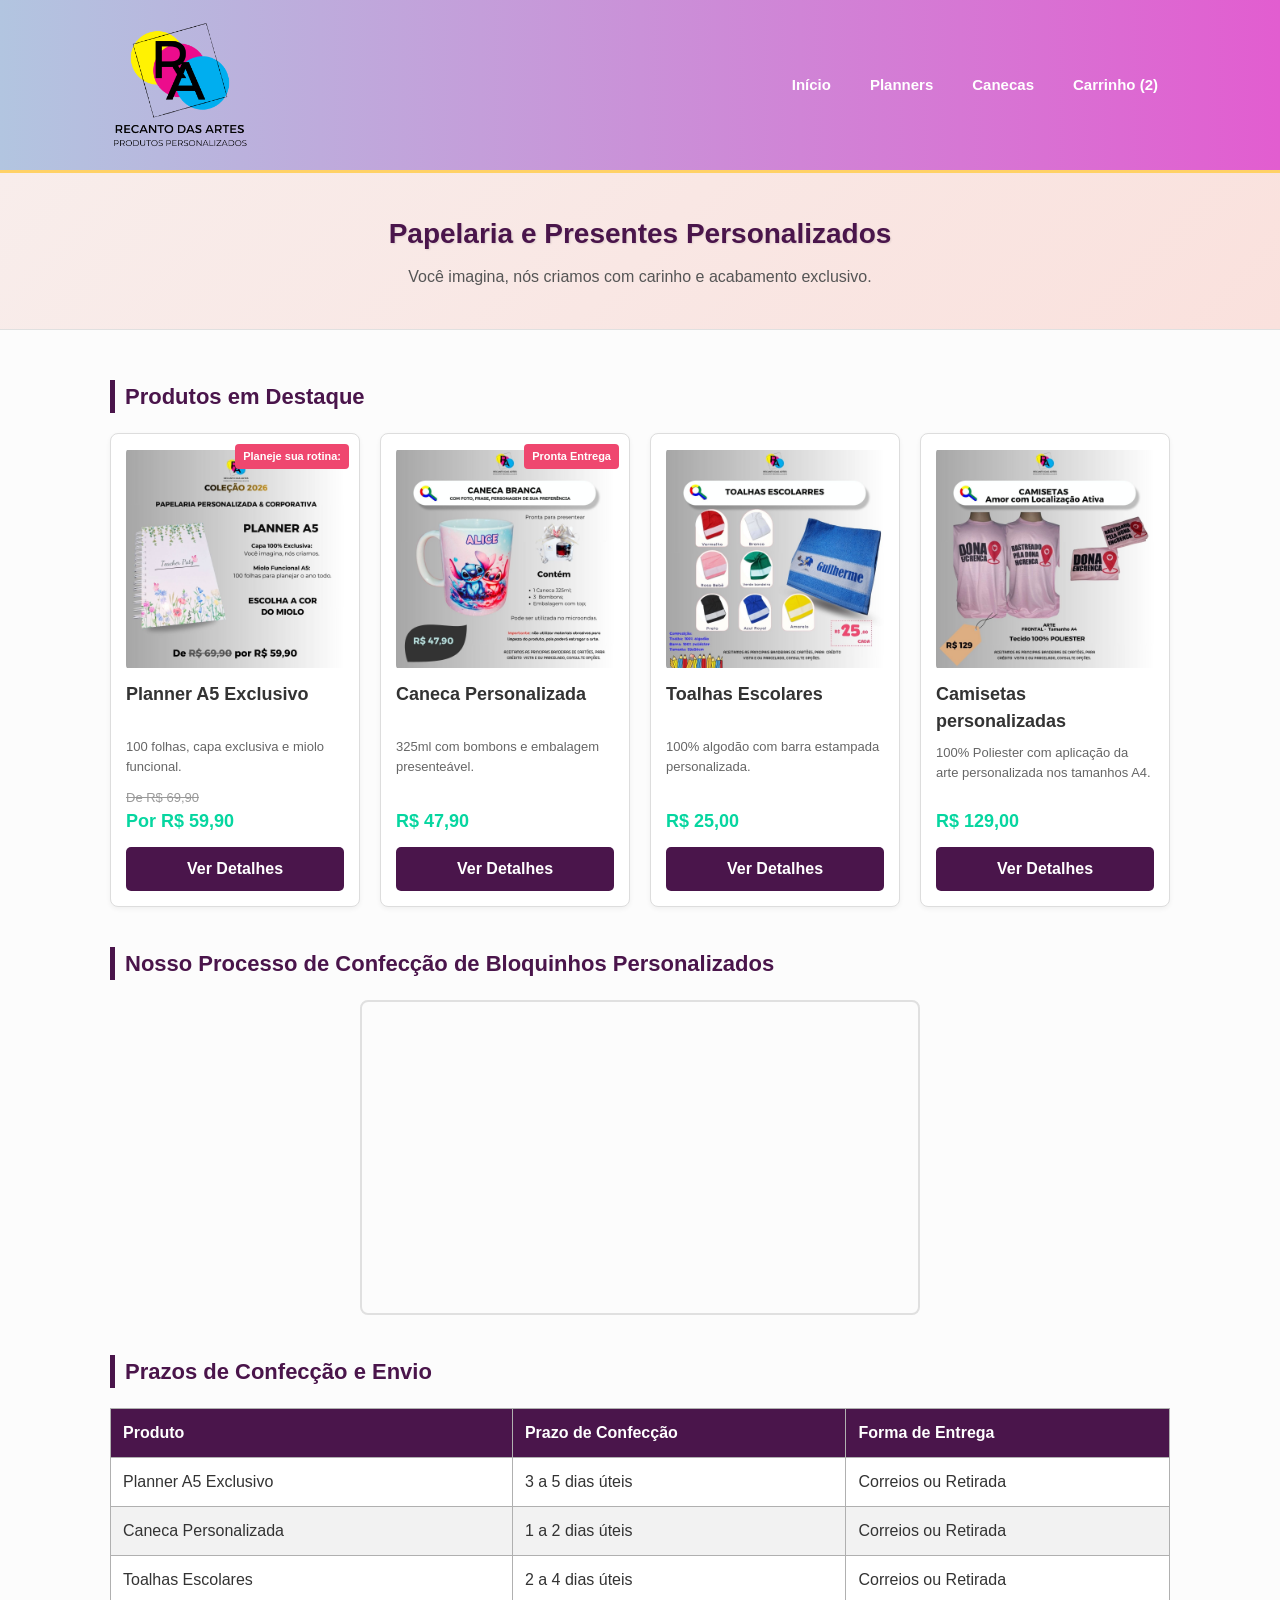
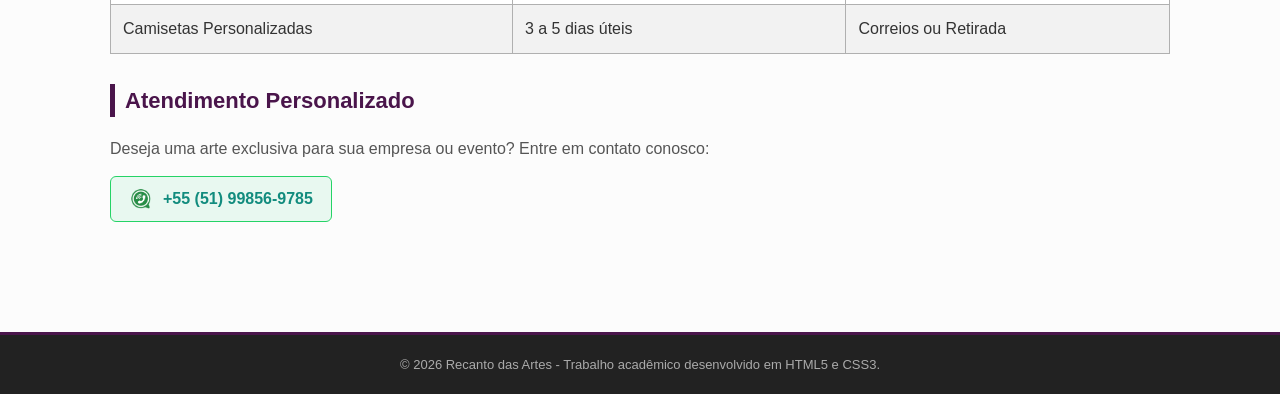
<file: index.html>
<!DOCTYPE html>
<!-- O QUE FAZ: Avisa ao navegador que o documento foi escrito seguindo o padrao moderno do HTML5 -->
<!-- NO TRABALHO: Item basico e obrigatorio para validacao sem erros no validador oficial do W3C -->

<html lang="pt-br">
<!-- O QUE FAZ: Tag raiz que envolve o site todo e informa que o conteudo esta em portugues do Brasil -->
<!-- NO TRABALHO: Regra de acessibilidade para que leitores de tela usem a pronuncia correta das palavras -->

<head>
<!-- O QUE FAZ: Cabecalho tecnico que abriga as configuracoes da pagina que nao aparecem no desenho visual -->
<!-- NO TRABALHO: Estrutura obrigatoria do documento HTML antes do carregamento do corpo -->

    <meta charset="UTF-8">
    <!-- O QUE FAZ: Define a codificacao de caracteres UTF-8, garantindo que acentos e cedilhas funcionem sem quebrar -->
    <!-- NO TRABALHO: Requisito de sintaxe para aprovacao no validador W3C -->

    <meta name="viewport" content="width=device-width, initial-scale=1.0">
    <!-- O QUE FAZ: Ajusta o tamanho da tela para caber na largura exata do celular sem quebrar o layout -->
    <!-- NO TRABALHO: Obrigatorio para fazer as regras de responsividade mobile funcionarem -->

    <title>Recanto das Artes | Inicio</title>
    <!-- O QUE FAZ: Titulo que fica escrito na aba superior do navegador -->
    <!-- NO TRABALHO: Identificacao de cada pagina exigida no cabecalho tecnico -->

    <link rel="stylesheet" href="estilo.css">
    <!-- O QUE FAZ: Faz a ligacao deste arquivo HTML com o arquivo externo estilo.css -->
    <!-- NO TRABALHO: Cumpre o requisito da disciplina de usar CSS externo em vez de estilos misturados no HTML -->

</head>
<!-- O QUE FAZ: Fecha a area tecnica de configuracoes -->

<body>
<!-- O QUE FAZ: Inicia o corpo da pagina, onde fica tudo o que o usuario realmente enxerga na tela -->

    <!-- CABECALHO COM LOGO E NAVEGACAO -->
    <header>
    <!-- O QUE FAZ: Tag semantica estrutural do HTML5 que delimita o cabecalho superior do site -->
    <!-- NO TRABALHO: Mostra o uso de Web Semantica em vez de usar divs genericas; no CSS selecionamos por: header -->

        <div class="barra-topo">
        <!-- O QUE FAZ: Caixa organizadora para segurar a marca de um lado e o menu do outro -->
        <!-- NO TRABALHO: No CSS usamos display: flex nesta classe para alinhar logo e links em linha; seletor: .barra-topo -->

            <div class="logo">
            <!-- O QUE FAZ: Bloco delimitador para organizar a imagem do logotipo -->
            <!-- NO TRABALHO: Seletor no CSS: .logo -->

                <a href="index.html">
                <!-- O QUE FAZ: Torna o logotipo clicavel para recarregar ou voltar para a pagina inicial -->
                <!-- NO TRABALHO: Link relativo interno; seletor no CSS: a -->

                    <img src="img/01Logo.png" alt="Logotipo Recanto das Artes Produtos Personalizados">
                    <!-- O QUE FAZ: Exibe a imagem da logo e descreve o conteudo no atributo alt caso a imagem falhe -->
                    <!-- NO TRABALHO: Cumpre acessibilidade para pessoas com deficiencia visual e validacao W3C; seletor no CSS: .logo img -->

                </a>
                <!-- O QUE FAZ: Fecha a tag de link da logo -->

            </div>
            <!-- O QUE FAZ: Fecha a caixa da logo -->

            <nav>
            <!-- O QUE FAZ: Tag semantica simples destinada a conter o menu de navegacao -->
            <!-- NO TRABALHO: Menu estruturado com a tag semantica padrao ensinada em aula; seletor no CSS: nav -->

                <ul>
                <!-- O QUE FAZ: Lista nao-ordenada usada como base para organizar os links do menu -->
                <!-- NO TRABALHO: Atende ao requisito obrigatorio de uso de listas no trabalho; seletor no CSS: ul -->

                    <li><a href="index.html">Início</a></li>
                    <!-- O QUE FAZ: Item da lista com link de navegacao para a pagina inicial -->
                    <!-- NO TRABALHO: Interligacao entre paginas; seletor no CSS: nav > ul > li -->

                    <li><a href="produto-planner.html">Planners</a></li>
                    <!-- O QUE FAZ: Link direto para a pagina de detalhes do primeiro produto -->
                    <!-- NO TRABALHO: Cumpre a exigencia de detalhar pelo menos 2 produtos -->

                    <li><a href="produto-caneca.html">Canecas</a></li>
                    <!-- O QUE FAZ: Link direto para a pagina de detalhes do segundo produto -->
                    <!-- NO TRABALHO: Segunda pagina de detalhe interligada no menu -->

                    <li><a href="carrinho.html">Carrinho (2)</a></li>
                    <!-- O QUE FAZ: Link que conduz para a tela do carrinho de compras -->
                    <!-- NO TRABALHO: Cumpre a exigencia da tela de carrinho com itens ficticios -->

                </ul>
                <!-- O QUE FAZ: Fecha a lista de botoes do menu -->

            </nav>
            <!-- O QUE FAZ: Fecha a barra de navegacao -->

        </div>
        <!-- O QUE FAZ: Fecha a barra do topo -->

    </header>
    <!-- O QUE FAZ: Fecha o cabecalho completo -->

    <!-- FAIXA DE APRESENTACAO E BOAS-VINDAS -->
    <section class="destaque">
    <!-- O QUE FAZ: Secao semantica para a frase de boas-vindas logo abaixo do topo -->
    <!-- NO TRABALHO: No CSS recebe o fundo em degradê com linear-gradient e textos centralizados; seletor: .destaque -->

        <h1>Papelaria e Presentes Personalizados</h1>
        <!-- O QUE FAZ: Titulo de nivel 1, o mais importante e principal de toda a pagina -->
        <!-- NO TRABALHO: Regra hierarquica do W3C de ter apenas um h1 por pagina; seletor no CSS: h1 ou .destaque h1 -->

        <p>Você imagina, nós criamos com carinho e acabamento exclusivo.</p>
        <!-- O QUE FAZ: Paragrafo com texto explicativo de apoio -->
        <!-- NO TRABALHO: Elemento basico de texto em bloco; seletor no CSS: p ou .destaque p -->

    </section>
    <!-- O QUE FAZ: Fecha a faixa de boas-vindas -->

    <!-- CONTEUDO PRINCIPAL (VITRINE) -->
    <main class="container">
    <!-- O QUE FAZ: main abriga o conteudo exclusivo desta pagina; a classe container centraliza a largura no monitor -->
    <!-- NO TRABALHO: Tag semantica unica por documento HTML; seletores no CSS: main e .container -->

        <h2 class="titulo-secao">Produtos em Destaque</h2>
        <!-- O QUE FAZ: Subtitulo de nivel 2 que da nome a vitrine de produtos -->
        <!-- NO TRABALHO: No CSS recebe border-left para criar a barrinha vertical decorativa; seletor: .titulo-secao -->

        <div class="vitrine">
        <!-- O QUE FAZ: Caixa organizadora onde montamos a grade com as 4 colunas de produtos -->
        <!-- NO TRABALHO: Cumpre o requisito obrigatorio de CSS Grid com grid-template-columns: repeat(4, 1fr); seletor: .vitrine -->

            <!-- Card 1: Planner A5 -->
            <article class="card">
            <!-- O QUE FAZ: Tag semantica para uma unidade de conteudo independente (o cartao de um produto) -->
            <!-- NO TRABALHO: No CSS recebe position: relative para servir de ancora a etiqueta promocional; seletor: .card -->

                <span class="etiqueta">Planeje sua rotina:</span>
                <!-- O QUE FAZ: Tag span de texto com classe etiqueta para destacar o recado em cima da foto -->
                <!-- NO TRABALHO: No CSS usa position: absolute com top e right para colar no canto superior; seletor: .etiqueta -->

                <img src="img/planner.jpg" alt="Planner A5 Coleção 2026 com capa exclusiva">
                <!-- O QUE FAZ: Exibe a foto do Planner na grade com descricao acessivel no atributo alt -->
                <!-- NO TRABALHO: Imagem com endereco relativo limpo e acessibilidade; seletor no CSS: .card img -->

                <h3>Planner A5 Exclusivo</h3>
                <!-- O QUE FAZ: Titulo de nivel 3 com o nome do produto -->
                <!-- NO TRABALHO: No CSS recebe min-height para manter os nomes alinhados na mesma altura; seletor: .card h3 -->

                <p>100 folhas, capa exclusiva e miolo funcional.</p>
                <!-- O QUE FAZ: Breve descricao comercial do item -->
                <!-- NO TRABALHO: No CSS usa flex-grow: 1 para ocupar a folga e empurrar o preco para o rodape alinhado -->

                <div class="preco-antigo">De R$ 69,90</div>
                <!-- O QUE FAZ: Exibe o preco original riscado da promocao -->
                <!-- NO TRABALHO: No CSS recebe text-decoration: line-through; seletor: .preco-antigo -->

                <div class="preco">Por R$ 59,90</div>
                <!-- O QUE FAZ: Exibe o preco de venda real em destaque verde e negrito -->
                <!-- NO TRABALHO: Identificacao de valor monetario; seletor no CSS: .preco -->

                <a href="produto-planner.html" class="btn">Ver Detalhes</a>
                <!-- O QUE FAZ: Link estilizado com aparencia de botao que abre a tela completa do produto -->
                <!-- NO TRABALHO: Interligacao entre a vitrine e a tela de detalhe; seletor no CSS: .btn -->

            </article>
            <!-- O QUE FAZ: Fecha o card do Planner -->

            <!-- Card 2: Caneca Personalizada -->
            <article class="card">
            <!-- O QUE FAZ: Segundo artigo individual de produto na vitrine -->
                <span class="etiqueta">Pronta Entrega</span>
                <img src="img/caneca.jpg" alt="Caneca de cerâmica personalizada com bombons">
                <h3>Caneca Personalizada</h3>
                <p>325ml com bombons e embalagem presenteável.</p>
                <div class="preco">R$ 47,90</div>
                <a href="produto-caneca.html" class="btn">Ver Detalhes</a>
            </article>

            <!-- Card 3: Toalhas Escolares -->
            <article class="card">
            <!-- O QUE FAZ: Terceiro produto da vitrine -->
                <img src="img/toalha.jpg" alt="Toalhas escolares personalizadas">
                <h3>Toalhas Escolares</h3>
                <p>100% algodão com barra estampada personalizada.</p>
                <div class="preco">R$ 25,00</div>
                <a href="produto-toalha.html" class="btn">Ver Detalhes</a>
            </article>

            <!-- Card 4: Camisetas -->
            <article class="card">
            <!-- O QUE FAZ: Quarto produto que completa a grade de 4 colunas -->
                <img src="img/camisetas.jpg" alt="Camisetas personalizadas em tecido 100% poliester">
                <h3>Camisetas personalizadas</h3>
                <p>100% Poliester com aplicação da arte personalizada nos tamanhos A4.</p>
                <div class="preco">R$ 129,00</div>
                <a href="produto-camiseta.html" class="btn">Ver Detalhes</a>
            </article>

        </div>
        <!-- O QUE FAZ: Fecha a vitrine em grid -->

        <!-- SECAO MULTIMIDIA (VIDEO) -->
        <section class="video-secao">
        <!-- O QUE FAZ: Secao semantica reservada para exibir conteudos de audio ou video -->
        <!-- NO TRABALHO: Cumpre o requisito obrigatorio de multimídia (incorporacao do YouTube); seletor: .video-secao -->

            <h2 class="titulo-secao">Nosso Processo de Confecção de Bloquinhos Personalizados</h2>
            <!-- O QUE FAZ: Titulo secundario explicando o tema do video -->

            <div class="video-container">
            <!-- O QUE FAZ: Caixa criada no CSS para centralizar e enquadrar o reprodutor na tela -->
            <!-- NO TRABALHO: Seletor no CSS: .video-container -->

                <iframe src="https://www.youtube.com/embed/IE2u-27JHHk" width="560" height="315"></iframe>
                <!-- O QUE FAZ: Incorpora o video externo tocavel diretamente do YouTube -->
                <!-- NO TRABALHO: Tag de multimidia em conformidade com o W3C; seletor no CSS: iframe -->

            </div>
            <!-- O QUE FAZ: Fecha o contêiner do video -->

        </section>
        <!-- O QUE FAZ: Fecha a secao de video -->

        <!-- SECAO DE PRAZOS (TABELA) -->
        <section class="prazos-secao">
        <!-- O QUE FAZ: Secao semantica que agrupa os prazos de producao e politicas de entrega -->
        <!-- NO TRABALHO: Seletor no CSS: .prazos-secao -->

            <h2 class="titulo-secao">Prazos de Confecção e Envio</h2>
            <!-- O QUE FAZ: Titulo de nivel 2 para a tabela de informacoes -->

            <table class="tabela-prazos">
            <!-- O QUE FAZ: Cria a tabela semantica para exibicao de dados em linhas e colunas -->
            <!-- NO TRABALHO: Cumpre o requisito obrigatorio de Tabelas limpas, sem estilizacao direta no HTML; seletor: .tabela-prazos -->

                <thead>
                <!-- O QUE FAZ: Bloco estrutural que define as colunas do cabecalho da tabela -->
                <!-- NO TRABALHO: Estrutura semantica de tabela exigida para boa organizacao e acessibilidade; seletor: thead -->

                    <tr>
                    <!-- O QUE FAZ: Cria a linha do cabecalho da tabela (table row) -->
                    <!-- NO TRABALHO: Seletor no CSS: tr -->

                        <th>Produto</th>
                        <!-- O QUE FAZ: Celula de cabecalho (th) que exibe o texto em negrito por padrao -->
                        <!-- NO TRABALHO: Seletor no CSS: th -->

                        <th>Prazo de Confecção</th>
                        <th>Forma de Entrega</th>
                    </tr>
                </thead>
                <!-- O QUE FAZ: Fecha o cabecalho da tabela -->

                <tbody>
                <!-- O QUE FAZ: Corpo principal da tabela onde ficam as linhas com as informacoes reais -->
                <!-- NO TRABALHO: Separacao estrutural de dados; seletor no CSS: tbody -->

                    <tr>
                    <!-- O QUE FAZ: Primeira linha com os prazos do Planner -->
                        <td>Planner A5 Exclusivo</td>
                        <!-- O QUE FAZ: Celula comum de dado da tabela (td) -->
                        <!-- NO TRABALHO: Seletor no CSS: td -->
                        <td>3 a 5 dias úteis</td>
                        <td>Correios ou Retirada</td>
                    </tr>

                    <tr>
                    <!-- O QUE FAZ: Segunda linha com os prazos da Caneca -->
                        <td>Caneca Personalizada</td>
                        <td>1 a 2 dias úteis</td>
                        <td>Correios ou Retirada</td>
                    </tr>

                    <tr>
                    <!-- O QUE FAZ: Terceira linha com os prazos das Toalhas -->
                        <td>Toalhas Escolares</td>
                        <td>2 a 4 dias úteis</td>
                        <td>Correios ou Retirada</td>
                    </tr>

                    <tr>
                    <!-- O QUE FAZ: Quarta linha com os prazos das Camisetas -->
                        <td>Camisetas Personalizadas</td>
                        <td>3 a 5 dias úteis</td>
                        <td>Correios ou Retirada</td>
                    </tr>

                </tbody>
                <!-- O QUE FAZ: Fecha o corpo da tabela -->

            </table>
            <!-- O QUE FAZ: Fecha a tabela -->

        </section>
        <!-- O QUE FAZ: Fecha a secao de prazos -->

        <!-- SECAO DE ATENDIMENTO E CONTATO (ESTATICA E VISUAL) -->
        <section class="atendimento-secao">
        <!-- O QUE FAZ: Secao semantica para exibir a forma de contato com a loja de forma visual -->
        <!-- NO TRABALHO: Uso de semantica HTML5 sem links externos complexos; seletor no CSS: .atendimento-secao -->

            <h2 class="titulo-secao">Atendimento Personalizado</h2>
            <!-- O QUE FAZ: Subtitulo de nivel 2 com a barrinha roxa lateral decorativa -->
            <!-- NO TRABALHO: Hierarquia semantica de nivel 2 com estilizacao padronizada -->

            <p>Deseja uma arte exclusiva para sua empresa ou evento? Entre em contato conosco:</p>
            <!-- O QUE FAZ: Frase explicativa convidativa para atendimento comercial -->
            <!-- NO TRABALHO: Paragrafo basico de suporte textual -->

            <div class="cartao-contato">
            <!-- O QUE FAZ: Caixa estatica que agrupa o icone e o numero de telefone lado a lado -->
            <!-- NO TRABALHO: Alinhamento simples com Flexbox basico sem links externos; seletor no CSS: .cartao-contato -->

                <img src="img/contato-whats.png" alt="Icone do WhatsApp para contato">
                <!-- O QUE FAZ: Exibe o icone local com descricao acessivel no atributo alt -->
                <!-- NO TRABALHO: Imagem local semantica com atributo de acessibilidade obrigatorio -->

                <span>+55 (51) 99856-9785</span>
                <!-- O QUE FAZ: Texto simples com o numero do telefone por extenso -->
                <!-- NO TRABALHO: Exibicao textual direta sem links ou scripts externos -->

            </div>
            <!-- O QUE FAZ: Fecha a caixa de contato -->

        </section>
        <!-- O QUE FAZ: Fecha a secao de atendimento -->

    </main>
    <!-- O QUE FAZ: Fecha o conteudo principal da pagina -->

    <!-- RODAPE -->
    <footer>
    <!-- O QUE FAZ: Tag semantica do HTML5 que delimita o rodape final da pagina -->
    <!-- NO TRABALHO: Agrupa direitos autorais e informacoes institucionais; seletor no CSS: footer -->

        <!-- O QUE FAZ: O código &copy; é uma entidade HTML para desenhar o símbolo de copyright (©) sem quebrar o texto -->
        <!-- NO TRABALHO: Uso de caracteres especiais do HTML5 ensinados na aula de entidades -->
        <p>&copy; 2026 Recanto das Artes - Trabalho acadêmico desenvolvido em HTML5 e CSS3.</p>

    </footer>
    <!-- O QUE FAZ: Fecha o rodape -->

</body>
<!-- O QUE FAZ: Fecha o corpo visivel do site -->

</html>
<!-- O QUE FAZ: Encerra formalmente o documento HTML -->
</file>
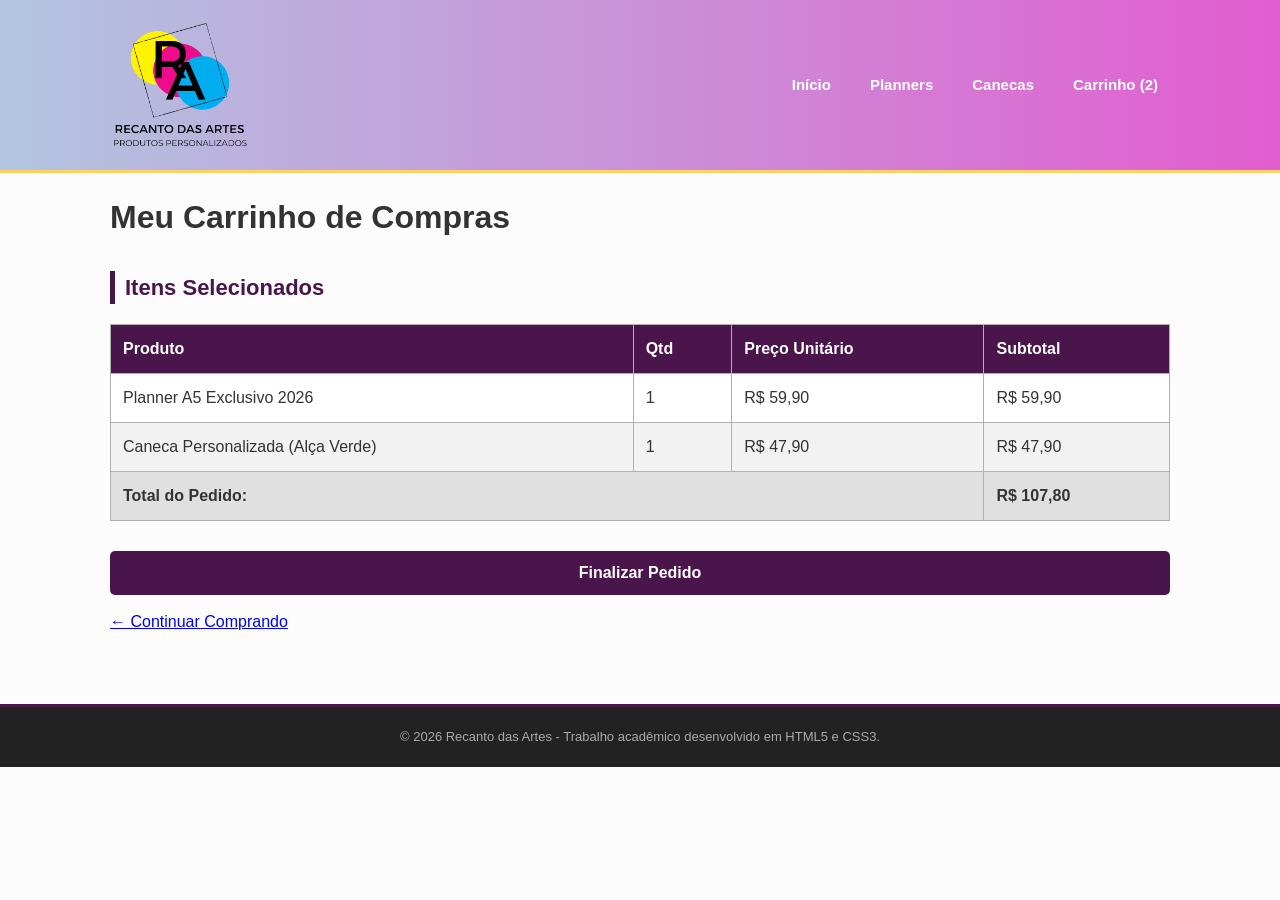
<file: carrinho.html>
<!DOCTYPE html>
<!-- O QUE FAZ: Avisa ao navegador que o documento foi escrito seguindo o padrao moderno do HTML5. -->
<!-- NO TRABALHO: Item basico e obrigatorio para aprovacao no validador oficial do W3C. -->

<html lang="pt-br">
<!-- O QUE FAZ: Tag raiz que envolve todo o site e define o idioma oficial como portugues do Brasil. -->
<!-- NO TRABALHO: Requisito de acessibilidade para a pronuncia correta em leitores de tela. -->

<head>
<!-- O QUE FAZ: Cabecalho tecnico que abriga as configuracoes da pagina que nao aparecem visualmente na tela. -->
<!-- NO TRABALHO: Estrutura obrigatoria do documento HTML antes do corpo. -->

    <meta charset="UTF-8">
    <!-- O QUE FAZ: Define o mapa de caracteres UTF-8, garantindo que acentos e cedilhas funcionem sem quebrar. -->
    <!-- NO TRABALHO: Regra basica para exibicao perfeita da lingua portuguesa. -->

    <meta name="viewport" content="width=device-width, initial-scale=1.0">
    <!-- O QUE FAZ: Faz a pagina se ajustar a largura da tela do celular sem necessidade de dar zoom. -->
    <!-- NO TRABALHO: Requisito essencial de responsividade mobile, que e o item de maior peso do trabalho. -->

    <title>Recanto das Artes | Carrinho de Compras</title>
    <!-- O QUE FAZ: Titulo que fica escrito na aba superior do navegador. -->
    <!-- NO TRABALHO: Identificacao de cada pagina exigida no cabecalho tecnico. -->

    <link rel="stylesheet" href="estilo.css">
    <!-- O QUE FAZ: Faz a ligacao deste arquivo HTML com a folha de estilos unificada estilo.css. -->
    <!-- NO TRABALHO: Cumpre o requisito de manter uma folha de estilo CSS externa para todo o site. -->

</head>
<!-- O QUE FAZ: Fecha a area tecnica de configuracoes. -->

<body>
<!-- O QUE FAZ: Inicio do corpo da pagina, onde fica tudo o que o usuario enxerga na tela. -->

    <!-- CABEÇALHO -->
    <header>
    <!-- O QUE FAZ: Tag semantica estrutural do HTML5 que delimita a faixa superior do site. -->
    <!-- NO TRABALHO: Web Semantica padrao ensinada em aula; no CSS selecionamos por: header. -->

        <div class="barra-topo">
        <!-- O QUE FAZ: Caixa organizadora que segura a logo na esquerda e o menu na direita. -->
        <!-- NO TRABALHO: No CSS usamos display: flex nesta classe para alinhar logo e links lado a lado; seletor: .barra-topo. -->

            <div class="logo">
            <!-- O QUE FAZ: Caixa organizadora para conter a marca visual. -->
            <!-- NO TRABALHO: Seletor no CSS: .logo. -->

                <a href="index.html">
                <!-- O QUE FAZ: Torna o logotipo clicavel para recarregar ou voltar para a pagina inicial. -->
                <!-- NO TRABALHO: Link relativo interno; seletor no CSS: a. -->

                    <img src="img/01Logo.png" alt="Logotipo Recanto das Artes Produtos Personalizados">
                    <!-- O QUE FAZ: Exibe a imagem da logo e descreve o conteudo no atributo alt caso a imagem falhe. -->
                    <!-- NO TRABALHO: Obrigatorio para acessibilidade no W3C; seletor no CSS: .logo img. -->

                </a>
                <!-- O QUE FAZ: Fecha a tag de link da logo. -->

            </div>
            <!-- O QUE FAZ: Fecha a caixa delimitadora da logo. -->

            <nav>
            <!-- O QUE FAZ: Tag semantica simples destinada a conter o menu de navegacao. -->
            <!-- NO TRABALHO: Menu estruturado com a tag semantica padrao ensinada em aula; seletor no CSS: nav. -->

                <ul>
                <!-- O QUE FAZ: Lista nao-ordenada usada como base para organizar os links do menu. -->
                <!-- NO TRABALHO: Atende ao requisito obrigatorio de uso de listas no trabalho; seletor no CSS: ul. -->

                    <li><a href="index.html">Início</a></li>
                    <!-- O QUE FAZ: Item da lista com link de navegacao para a pagina inicial. -->
                    <!-- NO TRABALHO: Navegacao entre paginas; seletor no CSS: nav > ul > li. -->

                    <li><a href="produto-planner.html">Planners</a></li>
                    <!-- O QUE FAZ: Link direto para a pagina de detalhes do Planner. -->
                    <!-- NO TRABALHO: Interligacao direta de produtos. -->

                    <li><a href="produto-caneca.html">Canecas</a></li>
                    <!-- O QUE FAZ: Link direto para a pagina de detalhes da Caneca. -->
                    <!-- NO TRABALHO: Interligacao direta do segundo produto. -->

                    <li><a href="carrinho.html">Carrinho (2)</a></li>
                    <!-- O QUE FAZ: Link correspondente a tela atual do carrinho de compras. -->
                    <!-- NO TRABALHO: Mantem o padrao da barra de navegacao em todas as telas. -->

                </ul>
                <!-- O QUE FAZ: Fecha a lista de botoes do menu. -->

            </nav>
            <!-- O QUE FAZ: Fecha a barra de navegacao. -->

        </div>
        <!-- O QUE FAZ: Fecha a barra flexivel superior. -->

    </header>
    <!-- O QUE FAZ: Fecha o cabecalho completo. -->

    <!-- CONTEÚDO PRINCIPAL (CARRINHO) -->
    <main class="container">
    <!-- O QUE FAZ: main abriga o conteudo exclusivo desta pagina; a classe container centraliza a largura maxima. -->
    <!-- NO TRABALHO: Tag semantica unica por documento HTML; seletores no CSS: main e .container. -->

        <h1>Meu Carrinho de Compras</h1>
        <!-- O QUE FAZ: Titulo principal h1 identificando o objetivo da pagina. -->
        <!-- NO TRABALHO: Regra hierarquica do W3C de ter apenas um h1 por pagina; seletor no CSS: h1. -->

        <h2 class="titulo-secao">Itens Selecionados</h2>
        <!-- O QUE FAZ: Subtitulo de nivel 2 com a barrinha decorativa lateral. -->
        <!-- NO TRABALHO: No CSS recebe border-left solida de 5px; seletor: .titulo-secao. -->

        <!-- TABELA DO CARRINHO DE COMPRAS -->
        <table class="tabela-carrinho">
        <!-- O QUE FAZ: Tabela estruturada para exibir os itens ficticios adicionados ao pedido. -->
        <!-- NO TRABALHO: Cumpre o requisito obrigatorio de Tabelas da disciplina; seletor: .tabela-carrinho. -->

            <thead>
            <!-- O QUE FAZ: Bloco estrutural que define as colunas do cabecalho da tabela. -->
            <!-- NO TRABALHO: Estrutura semantica de tabela para boa organizacao e acessibilidade; seletor: thead. -->

                <tr>
                <!-- O QUE FAZ: Cria a linha do cabecalho da tabela (table row). -->
                <!-- NO TRABALHO: Seletor no CSS: thead tr. -->

                    <th>Produto</th>
                    <!-- O QUE FAZ: Celula de cabecalho (th) que exibe o texto em negrito por padrao. -->
                    <!-- NO TRABALHO: Seletor no CSS: th. -->

                    <th>Qtd</th>
                    <th>Preço Unitário</th>
                    <th>Subtotal</th>
                </tr>
            </thead>
            <!-- O QUE FAZ: Fecha o cabecalho da tabela. -->

            <tbody>
            <!-- O QUE FAZ: Corpo principal da tabela onde ficam os produtos e valores reais da compra. -->
            <!-- NO TRABALHO: Separacao semantica de dados; seletor no CSS: tbody. -->

                <tr>
                <!-- O QUE FAZ: Primeira linha com o item do Planner. -->
                    <td>Planner A5 Exclusivo 2026</td>
                    <!-- O QUE FAZ: Celula de dado comum da tabela (td). -->
                    <!-- NO TRABALHO: Seletor no CSS: td. -->
                    <td>1</td>
                    <td>R$ 59,90</td>
                    <td>R$ 59,90</td>
                </tr>

                <tr>
                <!-- O QUE FAZ: Segunda linha com o item da Caneca. -->
                <!-- NO TRABALHO: No CSS a pseudo-classe tbody tr:nth-child(even) aplica o fundo cinza claro zebrado. -->
                    <td>Caneca Personalizada (Alça Verde)</td>
                    <td>1</td>
                    <td>R$ 47,90</td>
                    <td>R$ 47,90</td>
                </tr>

            </tbody>
            <!-- O QUE FAZ: Fecha o corpo da tabela. -->

            <tfoot>
            <!-- O QUE FAZ: Rodape estrutural da tabela reservado para resumos e somatorios. -->
            <!-- NO TRABALHO: Elemento semantico de tabela ensinado na aula; seletor: tfoot. -->

                <tr>
                <!-- O QUE FAZ: Linha final de fechamento financeiro do pedido. -->
                    <td colspan="3">Total do Pedido:</td>
                    <!-- O QUE FAZ: O atributo colspan="3" mescla 3 colunas em uma so para alinhar o texto do total. -->
                    <!-- NO TRABALHO: Recurso classico de tabelas do HTML ensinado em sala de aula. -->

                    <td>R$ 107,80</td>
                    <!-- O QUE FAZ: Valor monetario somado final em destaque. -->
                </tr>

            </tfoot>
            <!-- O QUE FAZ: Fecha o rodape da tabela. -->

        </table>
        <!-- O QUE FAZ: Fecha a tabela do carrinho. -->

        <!-- AÇÕES DO CARRINHO (FINALIZAR OU CONTINUAR) -->
        <p>
            <a href="#" class="btn">Finalizar Pedido</a>
            <!-- O QUE FAZ: Botao principal de acao que conclui a intencao de compra usando a classe .btn. -->
            <!-- NO TRABALHO: Link formatado como botao de destaque sem necessidade de scripts; seletor: .btn. -->
        </p>

        <p style="margin-top: 15px;">
            <a href="index.html">&larr; Continuar Comprando</a>
            <!-- O QUE FAZ: Link secundario de retorno com a entidade &larr; desenhando a setinha para a esquerda. -->
            <!-- NO TRABALHO: Navegacao intuitiva para voltar a vitrine sem quebrar o fluxo do usuario. -->
        </p>

    </main>
    <!-- O QUE FAZ: Fecha o conteudo principal. -->

    <!-- RODAPÉ -->
    <footer>
    <!-- O QUE FAZ: Tag semantica para delimitar a area de rodape do site. -->
    <!-- NO TRABALHO: Agrupa direitos autorais e informacoes institucionais; seletor no CSS: footer. -->

        <p>&copy; 2026 Recanto das Artes - Trabalho acadêmico desenvolvido em HTML5 e CSS3.</p>
        <!-- O QUE FAZ: Texto final com a entidade HTML &copy; para desenhar o simbolo de direitos autorais. -->
        <!-- NO TRABALHO: Uso correto de entidades no HTML. -->

    </footer>
    <!-- O QUE FAZ: Fecha o rodape. -->

</body>
<!-- O QUE FAZ: Fecha
</file>
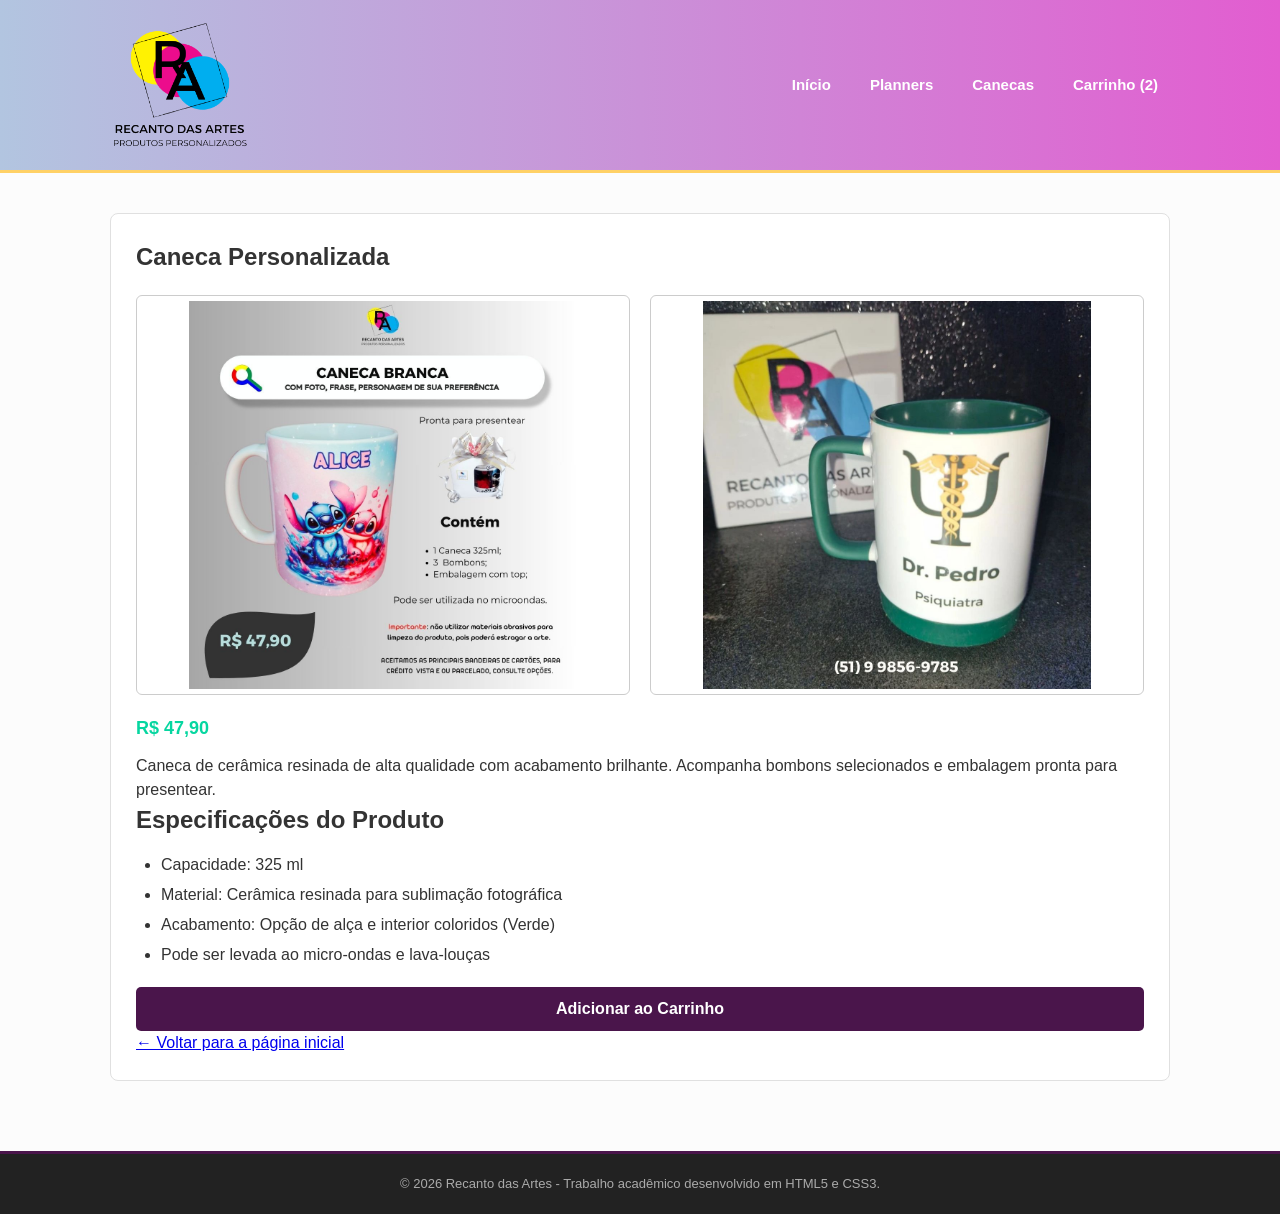
<file: produto-caneca.html>
<!DOCTYPE html>
<!-- O QUE FAZ: Avisa ao navegador que o documento segue o padrao moderno do HTML5 -->
<!-- NO TRABALHO: Item basico obrigatorio para passar sem erros no validador W3C -->

<html lang="pt-br">
<!-- O QUE FAZ: Tag raiz que envolve a pagina inteira e define o idioma oficial como Portugues do Brasil -->
<!-- NO TRABALHO: Acessibilidade para leitores de tela pronunciarem o texto corretamente -->

<head>
<!-- O QUE FAZ: Cabecalho tecnico onde ficam as instrucoes invisiveis para quem visita o site -->
<!-- NO TRABALHO: Estrutura obrigatoria da pagina antes do carregamento do conteudo visivel -->

    <meta charset="UTF-8">
    <!-- O QUE FAZ: Define a codificacao UTF-8 para que acentos e cedilhas funcionem sem quebrar -->
    <!-- NO TRABALHO: Requisito de sintaxe para aprovacao no W3C -->

    <meta name="viewport" content="width=device-width, initial-scale=1.0">
    <!-- O QUE FAZ: Faz a pagina se ajustar a largura da tela do celular sem precisar dar zoom de pinca -->
    <!-- NO TRABALHO: Obrigatorio para fazer a responsividade do site funcionar no celular -->

    <title>Recanto das Artes | Caneca Personalizada</title>
    <!-- O QUE FAZ: Titulo que fica escrito na aba superior do navegador -->
    <!-- NO TRABALHO: Identificacao de cada pagina exigida no cabecalho -->

    <link rel="stylesheet" href="estilo.css">
    <!-- O QUE FAZ: Conecta este arquivo HTML com a folha de estilos externa estilo.css -->
    <!-- NO TRABALHO: Cumpre a exigencia da disciplina de usar CSS externo em vez de misturar estilo no HTML -->

</head>
<!-- O QUE FAZ: Fecha a area tecnica de configuracoes -->

<body>
<!-- O QUE FAZ: Inicio de tudo o que o visitante realmente enxerga na tela -->

    <!-- CABECALHO COM LOGO E NAVEGACAO -->
    <header>
    <!-- O QUE FAZ: Tag semantica estrutural do HTML5 que delimita a faixa superior do topo -->
    <!-- NO TRABALHO: Uso correto de semantica do HTML5; no CSS selecionamos por: header -->

        <div class="barra-topo">
        <!-- O QUE FAZ: Caixa organizadora que segura a logo de um lado e o menu do outro -->
        <!-- NO TRABALHO: No CSS usamos display: flex para colocar a logo na esquerda e os links na direita; seletor: .barra-topo -->

            <div class="logo">
            <!-- O QUE FAZ: Bloco que envolve a imagem da logomarca da loja -->
            <!-- NO TRABALHO: Seletor no CSS: .logo -->

                <a href="index.html">
                <!-- O QUE FAZ: Transforma a imagem da logo em link clicavel para voltar para a tela inicial -->
                <!-- NO TRABALHO: Link relativo interno; seletor no CSS: a -->

                    <img src="img/01Logo.png" alt="Logotipo Recanto das Artes Produtos Personalizados">
                    <!-- O QUE FAZ: Exibe a imagem da logo com a descricao em texto no atributo alt -->
                    <!-- NO TRABALHO: Cumpre o requisito de acessibilidade e aprovacao no W3C; seletor no CSS: .logo img -->

                </a>
                <!-- O QUE FAZ: Fecha a tag de link da logo -->

            </div>
            <!-- O QUE FAZ: Fecha a caixa da logo -->

            <nav>
            <!-- O QUE FAZ: Tag semantica simples que avisa que aqui fica a barra de navegacao da pagina -->
            <!-- NO TRABALHO: Menu com tag semantica dedicada vista em aula; seletor no CSS: nav -->

                <ul>
                <!-- O QUE FAZ: Lista nao-ordenada usada como estrutura base para organizar os botoes do menu -->
                <!-- NO TRABALHO: Atende ao requisito obrigatorio de uso de listas no trabalho; seletor no CSS: ul -->

                    <li><a href="index.html">Início</a></li>
                    <!-- O QUE FAZ: Item da lista com link apontando de volta para a vitrine principal -->
                    <!-- NO TRABALHO: Navegacao entre paginas; seletor no CSS: nav > ul > li -->

                    <li><a href="produto-planner.html">Planners</a></li>
                    <!-- O QUE FAZ: Link direto para a tela de detalhes do primeiro produto -->
                    <!-- NO TRABALHO: Interligacao entre as paginas de produtos detalhados -->

                    <li><a href="produto-caneca.html">Canecas</a></li>
                    <!-- O QUE FAZ: Link correspondente a pagina atual da Caneca -->
                    <!-- NO TRABALHO: Mantem o padrao da barra de navegacao em todas as telas -->

                    <li><a href="carrinho.html">Carrinho (2)</a></li>
                    <!-- O QUE FAZ: Link que conduz para a tela do carrinho de compras -->
                    <!-- NO TRABALHO: Cumpre a exigencia da tela de carrinho com itens ficticios -->

                </ul>
                <!-- O QUE FAZ: Fecha a lista de botoes do menu -->

            </nav>
            <!-- O QUE FAZ: Fecha a barra de navegacao -->

        </div>
        <!-- O QUE FAZ: Fecha a barra do topo -->

    </header>
    <!-- O QUE FAZ: Fecha o cabecalho completo -->

    <!-- CONTEUDO PRINCIPAL DA CANECA -->
    <main class="container">
    <!-- O QUE FAZ: Tag semantica para o conteudo unico da pagina; a classe container centraliza a largura no monitor -->
    <!-- NO TRABALHO: Tag semantica unica por documento HTML; seletores no CSS: main e .container -->
        
        <article class="detalhe-produto">
        <!-- O QUE FAZ: Tag semantica para uma unidade de conteudo independente (a ficha completa do produto) -->
        <!-- NO TRABALHO: Semantica do HTML5 para ficha de produto; seletor no CSS: .detalhe-produto -->

            <h1>Caneca Personalizada</h1>
            <!-- O QUE FAZ: Titulo principal de nivel 1 que nomeia o produto desta pagina -->
            <!-- NO TRABALHO: Hierarquia semantica correta com apenas um h1 no documento; seletor no CSS: h1 -->

            <!-- AS DUAS IMAGENS: CANECA PRINCIPAL E DETALHE DA ALCA VERDE -->
            <div class="produto-imagens">
            <!-- O QUE FAZ: Caixa em flexbox que organiza a galeria com as duas fotos do item lado a lado -->
            <!-- NO TRABALHO: No CSS usa display: flex e flex-wrap para quebrar linha no celular; seletor: .produto-imagens -->

                <img src="img/caneca.jpg" alt="Caneca de cerâmica personalizada com bombons">
                <!-- O QUE FAZ: Exibe a imagem frontal da caneca com texto descritivo no atributo alt -->
                <!-- NO TRABALHO: Imagem com endereco relativo limpo e acessibilidade; seletor no CSS: .produto-imagens img -->

                <img src="img/caneca-verde.jpg" alt="Caneca personalizada com alça e interior na cor verde">
                <!-- O QUE FAZ: Exibe a segunda imagem detalhando o acabamento com alca e interior verde -->
                <!-- NO TRABALHO: Cumpre o requisito de apresentar fotos de detalhes do produto; no CSS recebe borda de moldura -->

            </div>
            <!-- O QUE FAZ: Fecha a galeria de fotos -->

            <div class="produto-informacoes">
            <!-- O QUE FAZ: Bloco que agrupa preco, texto explicativo, especificacoes e botao de compra -->
            <!-- NO TRABALHO: Seletor no CSS: .produto-informacoes -->

                <p class="preco">R$ 47,90</p>
                <!-- O QUE FAZ: Exibe o valor do produto com destaque visual em negrito e verde -->
                <!-- NO TRABALHO: Identificacao clara de valor monetario; seletor no CSS: .preco -->
                
                <p>Caneca de cerâmica resinada de alta qualidade com acabamento brilhante. Acompanha bombons selecionados e embalagem pronta para presentear.</p>
                <!-- O QUE FAZ: Paragrafo com o texto de apresentacao comercial do item -->
                <!-- NO TRABALHO: Elemento basico de texto em bloco; seletor no CSS: p -->

                <h2>Especificações do Produto</h2>
                <!-- O QUE FAZ: Subtitulo de nivel 2 que categoriza as caracteristicas tecnicas -->
                <!-- NO TRABALHO: Respeita a ordem dos titulos subordinados ao h1; seletor no CSS: h2 -->

                <ul>
                <!-- O QUE FAZ: Lista nao-ordenada que organiza as caracteristicas do item em topicos -->
                <!-- NO TRABALHO: Requisito obrigatorio de uso de listas para estruturacao de dados; seletor no CSS: ul -->

                    <li>Capacidade: 325 ml</li>
                    <!-- O QUE FAZ: Item individual da lista de especificacoes -->
                    <!-- NO TRABALHO: Conteudo inserido estritamente dentro de elemento li; seletor no CSS: li -->

                    <li>Material: Cerâmica resinada para sublimação fotográfica</li>
                    <!-- O QUE FAZ: Segundo item da lista tecnica -->

                    <li>Acabamento: Opção de alça e interior coloridos (Verde)</li>
                    <!-- O QUE FAZ: Terceiro item da lista tecnica -->

                    <li>Pode ser levada ao micro-ondas e lava-louças</li>
                    <!-- O QUE FAZ: Quarto item da lista tecnica -->

                </ul>
                <!-- O QUE FAZ: Fecha a lista de especificacoes -->

                <p>
                    <a href="carrinho.html" class="btn">Adicionar ao Carrinho</a>
                    <!-- O QUE FAZ: Link comum estilizado com a classe btn que usamos na vitrine -->
                    <!-- NO TRABALHO: Interligacao entre a tela de produto e o carrinho sem formulários que não foram vistos em aula; seletor no CSS: .btn -->
                </p>

                <p><a href="index.html">&larr; Voltar para a página inicial</a></p>
                <!-- O QUE FAZ: Link de volta usando a entidade HTML &larr; para desenhar a seta para a esquerda -->
                <!-- NO TRABALHO: Navegacao entre as paginas internas; seletor no CSS: a -->

            </div>
            <!-- O QUE FAZ: Fecha o bloco de informacoes -->

        </article>
        <!-- O QUE FAZ: Fecha a ficha de detalhes do produto -->

    </main>
    <!-- O QUE FAZ: Fecha o conteudo principal da pagina -->

    <!-- RODAPE -->
    <footer>
    <!-- O QUE FAZ: Tag semantica do HTML5 que delimita o rodape final da pagina -->
    <!-- NO TRABALHO: Agrupa direitos autorais e informacoes institucionais; seletor no CSS: footer -->

        <p>&copy; 2026 Recanto das Artes - Trabalho acadêmico desenvolvido em HTML5 e CSS3.</p>
        <!-- O QUE FAZ: Linha final utilizando a entidade HTML &copy; para exibir o simbolo de copyright -->
        <!-- NO TRABALHO: Demonstra o uso pratico de entidades de caracteres especiais no HTML -->

    </footer>
    <!-- O QUE FAZ: Fecha o rodape -->

</body>
<!-- O QUE FAZ: Fecha o corpo visivel do site -->

</html>
<!-- O QUE FAZ: Encerra formalmente o documento HTML -->
</file>
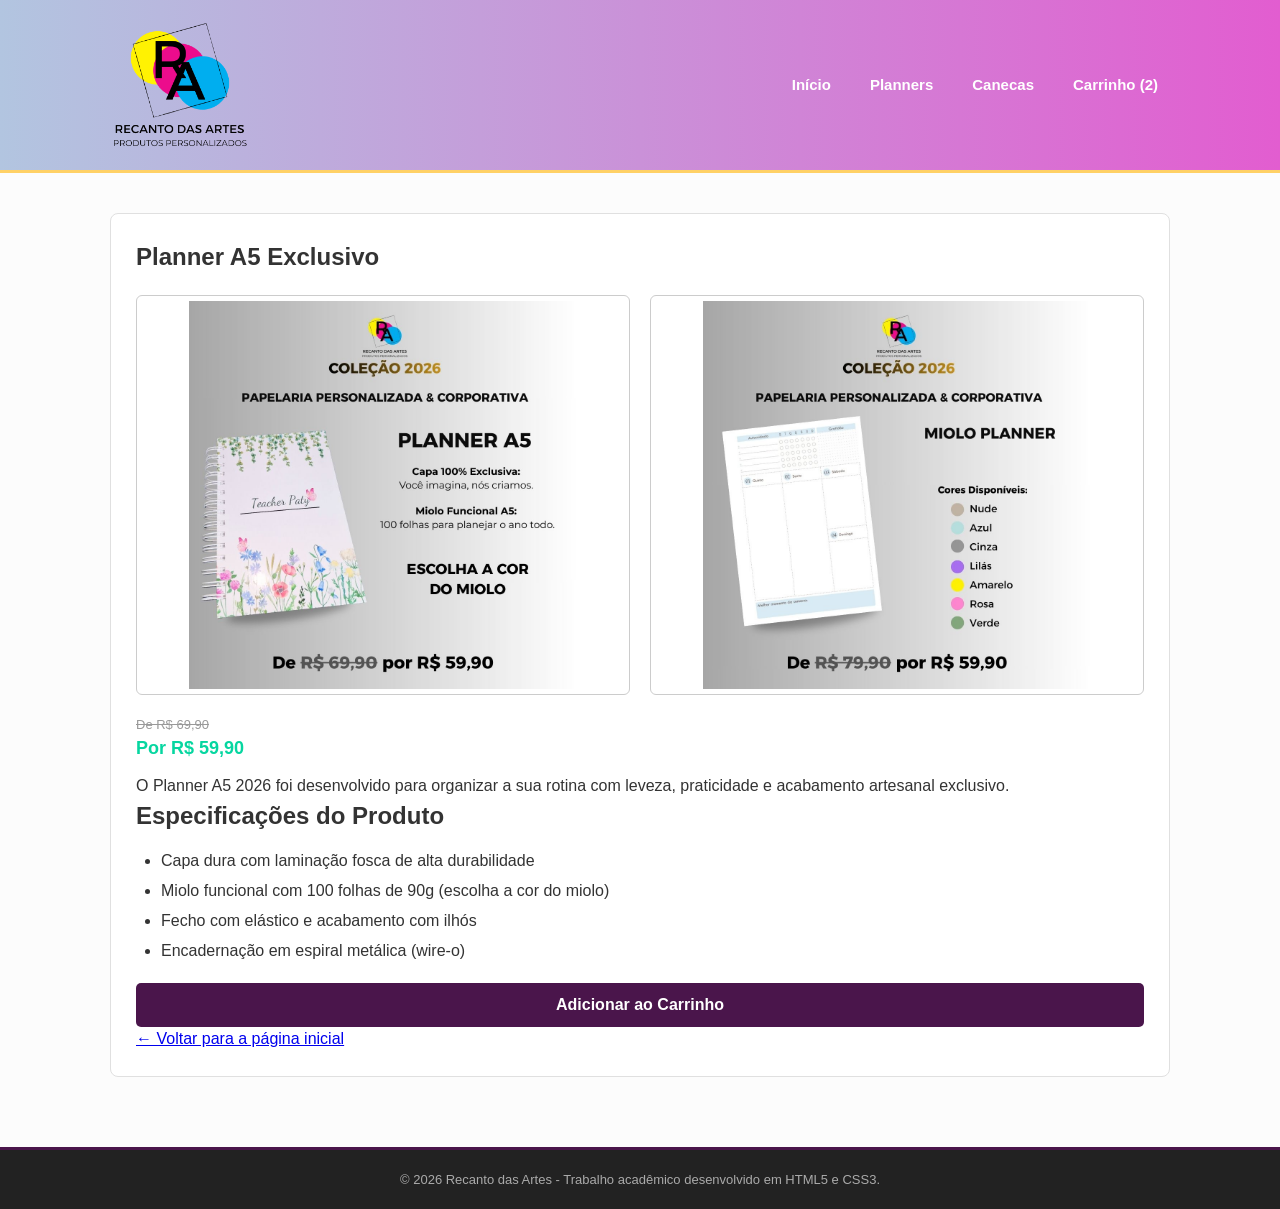
<file: produto-planner.html>
<!DOCTYPE html>
<!-- O QUE FAZ: Avisa ao navegador que o documento foi escrito seguindo o padrao moderno do HTML5. -->
<!-- NO TRABALHO: Item obrigatorio para obter validacao W3C sem erros de sintaxe estrutural. -->

<html lang="pt-br">
<!-- O QUE FAZ: Elemento principal que envolve todo o conteudo do site e indica o idioma portugues do Brasil. -->
<!-- NO TRABALHO: Atende ao criterio de acessibilidade para que leitores de tela usem a entonacao e diccao corretas. -->

<head>
<!-- O QUE FAZ: Cabecalho tecnico onde ficam as instrucoes de configuracao que nao aparecem na tela para o usuario. -->
<!-- NO TRABALHO: Estrutura obrigatoria do DOM para metadados e chamadas de recursos externos. -->

    <meta charset="UTF-8">
    <!-- O QUE FAZ: Define o mapa de caracteres UTF-8, garantindo que letras acentuadas e cedilhas funcionem sem quebrar. -->
    <!-- NO TRABALHO: Obrigatorio para um documento HTML valido pelo validador oficial. -->

    <meta name="viewport" content="width=device-width, initial-scale=1.0">
    <!-- O QUE FAZ: Faz a pagina se ajustar a tela do celular e tablet sem que o usuario precise dar pinca de zoom. -->
    <!-- NO TRABALHO: Requisito essencial de responsividade mobile, que e o item de maior peso do trabalho. -->

    <title>Recanto das Artes | Planner A5 Exclusivo</title>
    <!-- O QUE FAZ: Titulo que fica escrito na aba superior do navegador. -->
    <!-- NO TRABALHO: Identificacao de pagina exigida no cabecalho tecnico. -->

    <link rel="stylesheet" href="estilo.css">
    <!-- O QUE FAZ: Faz a ligacao deste arquivo HTML com a folha de estilos externa estilo.css. -->
    <!-- NO TRABALHO: Cumpre o requisito de arquivo CSS externo unificado para todas as telas. -->

</head>
<!-- O QUE FAZ: Fecha a area tecnica de configuracoes. -->

<body>
<!-- O QUE FAZ: Inicio de todo o conteudo visual da pagina que o usuario enxerga. -->

    <!-- CABEÇALHO -->
    <header>
    <!-- O QUE FAZ: Tag semantica para delimitar o cabecalho superior do site. -->
    <!-- NO TRABALHO: Uso correto de semantica do HTML5; no CSS selecionamos por: header. -->

        <div class="barra-topo">
        <!-- O QUE FAZ: Caixa organizadora que segura a logo na esquerda e o menu na direita. -->
        <!-- NO TRABALHO: No CSS usamos display: flex nesta classe para alinhar logo e links lado a lado; seletor: .barra-topo. -->

            <div class="logo">
            <!-- O QUE FAZ: Caixa organizadora para conter a marca visual. -->
            <!-- NO TRABALHO: Seletor no CSS: .logo. -->

                <a href="index.html">
                <!-- O QUE FAZ: Transforma a imagem da logo em link clicavel para retornar ao inicio. -->
                <!-- NO TRABALHO: Link relativo interno; seletor no CSS: a. -->

                    <img src="img/01Logo.png" alt="Logotipo Recanto das Artes Produtos Personalizados">
                    <!-- O QUE FAZ: Carrega a imagem da logo e fornece a descricao alternativa no atributo alt. -->
                    <!-- NO TRABALHO: Obrigatorio para acessibilidade no W3C; seletor no CSS: .logo img. -->

                </a>
                <!-- O QUE FAZ: Fecha a tag de link da logo. -->

            </div>
            <!-- O QUE FAZ: Fecha a caixa delimitadora da logo. -->

            <nav>
            <!-- O QUE FAZ: Tag semantica simples destinada a conter o menu de navegacao. -->
            <!-- NO TRABALHO: Menu estruturado com a tag semantica padrao ensinada em aula; seletor no CSS: nav. -->

                <ul>
                <!-- O QUE FAZ: Lista nao-ordenada que organiza os links de navegacao. -->
                <!-- NO TRABALHO: Cumpre o requisito de utilizacao de listas; seletor no CSS: ul. -->

                    <li><a href="index.html">Início</a></li>
                    <!-- O QUE FAZ: Item da lista com link de navegacao para a vitrine principal. -->
                    <!-- NO TRABALHO: Navegacao entre paginas; seletor no CSS: nav > ul > li. -->

                    <li><a href="produto-planner.html">Planners</a></li>
                    <!-- O QUE FAZ: Link correspondente a pagina atual do Planner. -->
                    <!-- NO TRABALHO: Mantem o padrao da barra de navegacao em todas as telas. -->

                    <li><a href="produto-caneca.html">Canecas</a></li>
                    <!-- O QUE FAZ: Direciona diretamente para a pagina de detalhes da Caneca. -->
                    <!-- NO TRABALHO: Navegacao direta para o segundo produto detalhado. -->

                    <li><a href="carrinho.html">Carrinho (2)</a></li>
                    <!-- O QUE FAZ: Direciona para a tela do carrinho de compras. -->
                    <!-- NO TRABALHO: Cumpre o requisito de tela de carrinho com itens ficticios. -->

                </ul>
                <!-- O QUE FAZ: Fecha a lista de botoes do menu. -->

            </nav>
            <!-- O QUE FAZ: Fecha o bloco semantico de navegacao. -->

        </div>
        <!-- O QUE FAZ: Fecha a barra flexivel superior. -->

    </header>
    <!-- O QUE FAZ: Fecha o cabecalho completo. -->

    <!-- CONTEÚDO PRINCIPAL DO PRODUTO -->
    <main class="container">
    <!-- O QUE FAZ: main abriga o conteudo exclusivo desta pagina; container centraliza a largura maxima. -->
    <!-- NO TRABALHO: Tag semantica unica por documento HTML; seletores no CSS: main e .container. -->
        
        <article class="detalhe-produto">
        <!-- O QUE FAZ: Tag semantica para uma unidade de conteudo autocontida (o produto com ficha tecnica completa). -->
        <!-- NO TRABALHO: Semantica do HTML5 para ficha de produto; seletor no CSS: .detalhe-produto. -->

            <h1>Planner A5 Exclusivo</h1>
            <!-- O QUE FAZ: Titulo de nivel 1 que nomeia o produto principal da tela. -->
            <!-- NO TRABALHO: Hierarquia semantica correta com h1 unico; seletor no CSS: .detalhe-produto h1. -->

            <!-- GALERIA COM AS DUAS IMAGENS: CAPA E MIOLO -->
            <div class="produto-imagens">
            <!-- O QUE FAZ: Caixa em flexbox que alinha as duas fotos do produto lado a lado. -->
            <!-- NO TRABALHO: No CSS usa display: flex para galeria com quebra no mobile; seletor: .produto-imagens. -->

                <img src="img/planner.jpg" alt="Capa do Planner A5 Coleção 2026">
                <!-- O QUE FAZ: Exibe a imagem frontal da capa com descricao acessivel no atributo alt. -->
                <!-- NO TRABALHO: Foto principal com caminho relativo; seletor no CSS: .produto-imagens img. -->

                <img src="img/miolo-planer.jpg" alt="Visualização do miolo funcional do Planner">
                <!-- O QUE FAZ: Exibe a segunda imagem detalhando o miolo interno do planner. -->
                <!-- NO TRABALHO: Cumpre o requisito de detalhamento visual com galeria de imagens do produto. -->

            </div>
            <!-- O QUE FAZ: Fecha a galeria de imagens. -->

            <div class="produto-informacoes">
            <!-- O QUE FAZ: Bloco que reune preco, texto descritivo, especificacoes e botao de compra. -->
            <!-- NO TRABALHO: Seletor no CSS: .produto-informacoes. -->

                <p class="preco-antigo">De R$ 69,90</p>
                <!-- O QUE FAZ: Exibe o preco original com formatacao riscada. -->
                <!-- NO TRABALHO: No CSS estilizamos com text-decoration: line-through; seletor: .preco-antigo. -->

                <p class="preco">Por R$ 59,90</p>
                <!-- O QUE FAZ: Exibe o preco promocional com destaque em verde e negrito. -->
                <!-- NO TRABALHO: Destaque de preco; seletor no CSS: .preco. -->
                
                <p>O Planner A5 2026 foi desenvolvido para organizar a sua rotina com leveza, praticidade e acabamento artesanal exclusivo.</p>
                <!-- O QUE FAZ: Paragrafo com texto descritivo do produto. -->
                <!-- NO TRABALHO: Elemento basico de texto; seletor no CSS: p. -->

                <h2>Especificações do Produto</h2>
                <!-- O QUE FAZ: Titulo de nivel 2 categorizando os detalhes tecnicos. -->
                <!-- NO TRABALHO: Hierarquia semantica de titulos subordinada ao h1; seletor no CSS: h2. -->

                <ul>
                <!-- O QUE FAZ: Lista nao-ordenada que organiza as caracteristicas do produto em topicos. -->
                <!-- NO TRABALHO: Requisito obrigatorio de uso de listas; seletor no CSS: ul. -->

                    <li>Capa dura com laminação fosca de alta durabilidade</li>
                    <!-- O QUE FAZ: Primeiro item tecnico da lista. -->
                    <!-- NO TRABALHO: Texto colocado estritamente dentro da tag li; seletor no CSS: li. -->

                    <li>Miolo funcional com 100 folhas de 90g (escolha a cor do miolo)</li>
                    <!-- O QUE FAZ: Segundo item tecnico da lista. -->

                    <li>Fecho com elástico e acabamento com ilhós</li>
                    <!-- O QUE FAZ: Terceiro item tecnico da lista. -->

                    <li>Encadernação em espiral metálica (wire-o)</li>
                    <!-- O QUE FAZ: Quarto item tecnico da lista. -->

                </ul>
                <!-- O QUE FAZ: Fecha a lista de especificacoes. -->

                <!-- BOTÃO DE ADICIONAR AO CARRINHO (LINK ESTILIZADO COM CLASSE .btn) -->
                <p>
                    <a href="carrinho.html" class="btn">Adicionar ao Carrinho</a>
                </p>
                <!-- O QUE FAZ: Link semantico que conduz para o carrinho, formatado visualmente como botao. -->
                <!-- NO TRABALHO: Substitui o uso de formularios desnecessarios; seletor no CSS: .btn. -->

                <p><a href="index.html">&larr; Voltar para a página inicial</a></p>
                <!-- O QUE FAZ: Link de retorno utilizando a entidade HTML &larr; para desenhar a seta para a esquerda. -->
                <!-- NO TRABALHO: Navegacao de volta para a vitrine; seletor no CSS: a. -->

            </div>
            <!-- O QUE FAZ: Fecha o bloco de informacoes do produto. -->

        </article>
        <!-- O QUE FAZ: Fecha o artigo de detalhe do produto. -->

    </main>
    <!-- O QUE FAZ: Fecha o conteudo principal. -->

    <!-- RODAPÉ -->
    <footer>
    <!-- O QUE FAZ: Tag semantica para delimitar a area de rodape do site. -->
    <!-- NO TRABALHO: Agrupa direitos autorais e informacoes institucionais; seletor no CSS: footer. -->

        <p>&copy; 2026 Recanto das Artes - Trabalho acadêmico desenvolvido em HTML5 e CSS3.</p>
        <!-- O QUE FAZ: Texto final com a entidade HTML &copy; para o simbolo de direitos autorais. -->
        <!-- NO TRABALHO: Uso correto de entidades no HTML. -->

    </footer>
    <!-- O QUE FAZ: Fecha o rodape. -->

</body>
<!-- O QUE FAZ: Fecha o corpo da pagina. -->
</html>
<!-- O QUE FAZ: Encerra formalmente o documento HTML. -->
</file>
<file: estilo.css>
/* ==========================================================================
   RECANTO DAS ARTES - FOLHA DE ESTILOS GERAL (estilo.css)
   Trabalho de Desenvolvimento para Web I - IFRS Canoas - Daiane Santos
   ========================================================================== */

/* --------------------------------------------------------------------------
   BLOCO 1: LIMPEZA DE ESPAÇOS E TEXTO GERAL DO SITE
   -------------------------------------------------------------------------- */

/* O seletor asterisco seleciona todas as tags que existem na página */
* {
    /* O QUE FAZ: Zera a margem externa padrão que o navegador coloca sozinho */
    /* NO TRABALHO: Prática obrigatória de reset CSS para evitar bordas brancas indesejadas */
    margin: 0;

    /* O QUE FAZ: Zera o espaço interno padrão para começar tudo alinhado do zero */
    /* NO TRABALHO: Limpeza inicial do modelo de caixa (Box Model) ensinado na aula 3 */
    padding: 0;

    /* O QUE FAZ: Faz a largura da caixa incluir a borda e o padding para nada estourar a tela */
    /* NO TRABALHO: Propriedade essencial de Box Model que impede quebras de layout na responsividade */
    box-sizing: border-box;
}

/* O seletor body formata o corpo inteiro da página */
body {
    /* O QUE FAZ: Define letras limpas e sem perninhas fáceis de ler na tela */
    /* NO TRABALHO: Aplicação de família tipográfica legível sem serifa via font-family */
    font-family: Arial, Helvetica, sans-serif;

    /* O QUE FAZ: Pinta o texto de cinza grafite escuro para não cansar a vista */
    /* NO TRABALHO: Definição de contraste acessível conforme diretrizes de usabilidade */
    color: #333333;

    /* O QUE FAZ: Coloca um fundo quase branco e limpo no site todo */
    /* NO TRABALHO: Cor de fundo neutra para destacar os cartões brancos e as fotos */
    background-color: #fcfcfc;

    /* O QUE FAZ: Dá um respiro de 150% entre uma linha e outra para o texto não embolar */
    /* NO TRABALHO: Controle de entrelinha vertical usando a propriedade line-height */
    line-height: 1.5;
}

/* --------------------------------------------------------------------------
   BLOCO 2: LIMITE CENTRAL DA TELA (CONTAINER)
   -------------------------------------------------------------------------- */

/* A classe .container segura o conteúdo no meio da tela */
.container {
    /* O QUE FAZ: Trava a largura máxima em 1100 pixels para não espalhar em telas gigantes */
    /* NO TRABALHO: Limitação de largura máxima de leitura ensinada nas aulas de layout */
    max-width: 1100px;

    /* O QUE FAZ: 0 em cima e auto dos lados centraliza o bloco exatamente no meio do monitor */
    /* NO TRABALHO: Técnica clássica ensinada pelo professor para centralização horizontal em bloco */
    margin: 0 auto;

    /* O QUE FAZ: Cria 20 pixels de respiro lateral para o texto não encostar no vidro da janela */
    /* NO TRABALHO: Espaçamento de respiro lateral para não quebrar a legibilidade em telas menores */
    padding: 20px;
}

/* --------------------------------------------------------------------------
   BLOCO 3: CABEÇALHO E MENU DO TOPO (FLEXBOX BÁSICO)
   -------------------------------------------------------------------------- */

/* A tag header desenha a faixa colorida superior */
header {
    /* O QUE FAZ: Cria o fundo em degradê do azul suave para o rosa */
    /* NO TRABALHO: Aplicação de cor moderna usando a função CSS linear-gradient */
    background: linear-gradient(to right, #b2c5e0, #e25dd0);

    /* O QUE FAZ: Desenha uma linha amarela grossa na base para fechar o topo */
    /* NO TRABALHO: Uso de borda decorativa sólida inferior (border-bottom) */
    border-bottom: 3px solid #ffd166;
}

/* A classe .barra-topo alinha a logo na esquerda e os botões na direita */
.barra-topo {
    /* O QUE FAZ: Deixa a barra na mesma largura máxima do miolo do site */
    /* NO TRABALHO: Alinhamento da barra superior com o container principal */
    max-width: 1100px;

    /* O QUE FAZ: Centraliza a barra no meio da tela */
    /* NO TRABALHO: Centralização de bloco com margens automáticas */
    margin: 0 auto;

    /* O QUE FAZ: Dá 15 pixels de respiro em cima/embaixo e 20 pixels dos lados */
    /* NO TRABALHO: Preenchimento interno do cabeçalho */
    padding: 15px 20px;

    /* O QUE FAZ: Ativa o Flexbox básico para colocar logo e menu lado a lado */
    /* NO TRABALHO: Cumpre o requisito obrigatório de uso de Flexbox no alinhamento */
    display: flex;

    /* O QUE FAZ: Separa os dois lados: logo na esquerda e menu na direita */
    /* NO TRABALHO: Distribuição dos eixos horizontais com justify-content: space-between */
    justify-content: space-between;

    /* O QUE FAZ: Nivela o menu na altura do meio da logo */
    /* NO TRABALHO: Alinhamento vertical perfeito de itens com align-items: center */
    align-items: center;
}

/* Imagem da logomarca */
.logo img {
    /* O QUE FAZ: Altura grande e equilibrada para não empurrar o menu para baixo */
    /* NO TRABALHO: Dimensionamento de imagem vetorial/bitmap sem distorção */
    height: 140px;

    /* O QUE FAZ: Mantém a proporção da imagem sem achatar nem esticar */
    /* NO TRABALHO: Regra clássica de proporção natural de imagem */
    width: auto;

    /* O QUE FAZ: Tira o espaço invisível que imagens deixam por baixo */
    /* NO TRABALHO: Conversão de imagem para bloco para eliminar linha residual de texto */
    display: block;
}

/* Lista não-ordenada com os links do menu */
nav > ul {
    /* O QUE FAZ: Remove as bolinhas pretas padrão da lista */
    /* NO TRABALHO: Limpeza de marcadores de lista não-ordenada (ul) */
    list-style-type: none;

    /* O QUE FAZ: Coloca os botões um ao lado do outro na horizontal */
    /* NO TRABALHO: Transformação da lista vertical em barra horizontal via Flexbox */
    display: flex;

    /* O QUE FAZ: Espaço de 15 pixels entre cada botão do menu */
    /* NO TRABALHO: Espaçamento entre itens flexíveis usando a propriedade gap */
    gap: 15px;

    /* O QUE FAZ: Mantém todos os botões retos na mesma linha */
    /* NO TRABALHO: Nivelamento vertical dos elementos da lista */
    align-items: center;
}

/* Texto de cada link dentro do menu */
nav > ul > li > a {
    /* O QUE FAZ: Pinta o texto do botão na cor branca */
    /* NO TRABALHO: Cor tipográfica com alto contraste sobre o cabeçalho escuro */
    color: #ffffff;

    /* O QUE FAZ: Tira o risco sublinhado padrão dos links */
    /* NO TRABALHO: Remoção de sublinhado padrão de links com text-decoration: none */
    text-decoration: none;

    /* O QUE FAZ: Deixa a letra em negrito para ficar bem visível */
    /* NO TRABALHO: Destaque de peso visual com font-weight: bold */
    font-weight: bold;

    /* O QUE FAZ: Define o tamanho da letra do botão */
    /* NO TRABALHO: Escala tipográfica adequada para botões de navegação */
    font-size: 15px;

    /* O QUE FAZ: Cria uma almofadinha clicável em volta da palavra */
    /* NO TRABALHO: Área de toque e clique acessível (Hit Area) com padding */
    padding: 8px 12px;

    /* O QUE FAZ: Arredonda levemente os 4 cantos do botão */
    /* NO TRABALHO: Cantos curvos através da propriedade border-radius */
    border-radius: 4px;

    /* O QUE FAZ: Faz a cor mudar macio e devagar quando passa o mouse */
    /* NO TRABALHO: Transição suave de estados de interação via transition */
    transition: background-color 0.3s ease;
}

/* Efeito ao passar o cursor do mouse no link do menu */
nav > ul > li > a:hover {
    /* O QUE FAZ: Cria um fundinho branco transparente como um vidro */
    /* NO TRABALHO: Efeito de destaque ao passar o cursor com pseudo-classe :hover */
    background-color: rgba(255, 255, 255, 0.2);

    /* O QUE FAZ: Muda a letrinha para a cor amarela da paleta */
    /* NO TRABALHO: Mudança de cor interativa para feedback visual do usuário */
    color: #ffd166;
}

/* --------------------------------------------------------------------------
   BLOCO 4: FAIXA DE APRESENTAÇÃO E BOAS-VINDAS (DESTAQUE)
   -------------------------------------------------------------------------- */

/* A classe .destaque formata a faixa logo abaixo do cabeçalho */
.destaque {
    /* O QUE FAZ: Fundo clarinho em degradê diagonal */
    /* NO TRABALHO: Uso de degradê angular para enriquecimento estético da página */
    background: linear-gradient(135deg, #f8edeb, #fae1dd);

    /* O QUE FAZ: Centraliza todas as frases no meio */
    /* NO TRABALHO: Alinhamento horizontal de tipografia via text-align: center */
    text-align: center;

    /* O QUE FAZ: Espaço interno: 40px em cima/embaixo e 20px dos lados */
    /* NO TRABALHO: Respiro interno com modelo de caixa */
    padding: 40px 20px;

    /* O QUE FAZ: Linha cinza clara separando a faixa da vitrine */
    /* NO TRABALHO: Borda divisória de seções para organização visual */
    border-bottom: 1px solid #e0e0e0;
}

/* O título principal h1 dentro do destaque */
.destaque h1 {
    /* O QUE FAZ: Letra grande de manchete para o título mais importante */
    /* NO TRABALHO: Hierarquia tipográfica dominante para o único h1 da página */
    font-size: 28px;

    /* O QUE FAZ: Cor roxa da identidade da marca */
    /* NO TRABALHO: Aplicação de cor primária institucional */
    color: #4a154b;

    /* O QUE FAZ: Empurra a frase de baixo para não ficarem coladas */
    /* NO TRABALHO: Margem inferior separando títulos e parágrafos */
    margin-bottom: 10px;

    /* O QUE FAZ: Sombrinha suave atrás da letra para dar relevo */
    /* NO TRABALHO: Uso de text-shadow para legibilidade e profundidade */
    text-shadow: 1px 1px 2px rgba(0, 0, 0, 0.1);
}

/* Frase explicativa embaixo do título */
.destaque p {
    /* O QUE FAZ: Tamanho confortável da letra para ler a frase */
    /* NO TRABALHO: Tipografia de suporte legível para texto descritivo */
    font-size: 16px;

    /* O QUE FAZ: Tom cinza médio para diferenciar do título */
    /* NO TRABALHO: Diferenciação hierárquica por meio da cor do texto */
    color: #555555;
}

/* --------------------------------------------------------------------------
   BLOCO 5: TÍTULOS DE SEÇÕES COM A BARRINHA LATERAL
   -------------------------------------------------------------------------- */

/* A classe .titulo-secao organiza os subtítulos h2 */
.titulo-secao {
    /* O QUE FAZ: Tamanho intermediário para os subtítulos das seções */
    /* NO TRABALHO: Hierarquia de segundo nível (h2) padronizada no site todo */
    font-size: 22px;

    /* O QUE FAZ: Cor roxa da marca */
    /* NO TRABALHO: Consistência cromática nos títulos de seção */
    color: #4a154b;

    /* O QUE FAZ: Margem de 30px no topo, 0 na direita, 20px embaixo e 0 na esquerda */
    /* NO TRABALHO: Espaçamento rítmico entre seções com a notação simplificada de margin */
    margin: 30px 0 20px 0;

    /* O QUE FAZ: Desenha a barra vertical sólida roxa de 5 pixels no lado esquerdo */
    /* NO TRABALHO: Elemento gráfico decorativo usando border-left sólido */
    border-left: 5px solid #4a154b;

    /* O QUE FAZ: Afasta a primeira letra em 10px para não bater na barrinha roxa */
    /* NO TRABALHO: Preenchimento à esquerda para não sobrepor texto e borda */
    padding-left: 10px;
}

/* --------------------------------------------------------------------------
   BLOCO 6: VITRINE DE PRODUTOS (CSS GRID)
   -------------------------------------------------------------------------- */

/* A classe .vitrine organiza a grade com os 4 produtos */
.vitrine {
    /* O QUE FAZ: Ativa o CSS Grid para organizar os cartões em colunas retas */
    /* NO TRABALHO: Cumpre o requisito obrigatório de uso de CSS Grid no trabalho */
    display: grid;

    /* O QUE FAZ: Cria 4 colunas de larguras rigorosamente iguais usando frações (1fr) */
    /* NO TRABALHO: Definição de grade com a função repeat e frações proporcionais */
    grid-template-columns: repeat(4, 1fr);

    /* O QUE FAZ: Deixa 20 pixels de espaço livre entre um produto e outro */
    /* NO TRABALHO: Espaçamento regular entre colunas e linhas da grade */
    gap: 20px;

    /* O QUE FAZ: Deixa 40 pixels de espaço sobrando embaixo antes da próxima seção */
    /* NO TRABALHO: Separação inferior entre a vitrine e a seção seguinte */
    margin-bottom: 40px;
}

/* A classe .card formata o quadradinho branco individual de cada produto */
.card {
    /* O QUE FAZ: Fundo branco puro para destacar do fundo cinza do site */
    /* NO TRABALHO: Cor de fundo de cartões de conteúdo */
    background-color: #ffffff;

    /* O QUE FAZ: Linha cinza clarinha de contorno em volta do cartão */
    /* NO TRABALHO: Borda fina para delimitação de unidade de conteúdo */
    border: 1px solid #dddddd;

    /* O QUE FAZ: Arredonda os 4 cantos do cartão em 8 pixels */
    /* NO TRABALHO: Suavização de cantos com border-radius */
    border-radius: 8px;

    /* O QUE FAZ: Margem interna para o conteúdo não tocar na borda */
    /* NO TRABALHO: Padding interno para manter respiro nas bordas do cartão */
    padding: 15px;

    /* O QUE FAZ: Flexbox interno: organiza foto, nome, preço e botão em coluna */
    /* NO TRABALHO: Uso de Flexbox aninhado dentro de itens de CSS Grid */
    display: flex;

    /* O QUE FAZ: Empilha tudo de cima para baixo */
    /* NO TRABALHO: Orientação vertical de elementos flexíveis */
    flex-direction: column;

    /* O QUE FAZ: Serve de parede/base fixa para colar a etiqueta de promoção */
    /* NO TRABALHO: Uso de position: relative como base de coordenada para elementos absolutos */
    position: relative;

    /* O QUE FAZ: Sombrinha leve no chão do cartão dando sensação de relevo */
    /* NO TRABALHO: Efeito de profundidade visual com box-shadow suave */
    box-shadow: 0 2px 5px rgba(0, 0, 0, 0.05);

    /* O QUE FAZ: Faz a caixinha subir de forma suave ao passar o mouse */
    /* NO TRABALHO: Transição simultânea de movimento e sombra */
    transition: transform 0.3s ease, box-shadow 0.3s ease;
}

/* Efeito ao passar o cursor do mouse no cartão do produto */
.card:hover {
    /* O QUE FAZ: Aumenta a caixinha em 3% do seu tamanho natural */
    /* NO TRABALHO: Transformação visual interativa com transform: scale */
    transform: scale(1.03);

    /* O QUE FAZ: Escurece a sombra simulando que a caixinha flutuou */
    /* NO TRABALHO: Feedback de elevação visual no estado :hover */
    box-shadow: 0 6px 15px rgba(0, 0, 0, 0.12);
}

/* A foto dentro do cartão */
.card img {
    /* O QUE FAZ: Faz a foto ocupar toda a largura disponível de dentro do cartão */
    /* NO TRABALHO: Ajuste de imagem fluida à largura total do elemento pai */
    width: 100%;

    /* O QUE FAZ: Trava a altura em 220 pixels para todas as fotos ficarem na mesma linha */
    /* NO TRABALHO: Padronização de altura em catálogos de produtos */
    height: 220px;

    /* O QUE FAZ: Protege a foto para não cortar, esticar nem deformar */
    /* NO TRABALHO: Enquadramento correto com object-fit: contain */
    object-fit: contain;

    /* O QUE FAZ: Arredonda levemente os 4 cantinhos da foto */
    /* NO TRABALHO: Detalhe de acabamento nos cantos das fotos */
    border-radius: 4px;

    /* O QUE FAZ: Empurra o título do produto para baixo */
    /* NO TRABALHO: Margem inferior separando imagem de texto */
    margin-bottom: 12px;
}

/* O título h3 com o nome do produto */
.card h3 {
    /* O QUE FAZ: Define o tamanho da letra do nome do item */
    /* NO TRABALHO: Hierarquia de títulos subordinada para itens individuais */
    font-size: 18px;

    /* O QUE FAZ: Cor escura para leitura nítida */
    /* NO TRABALHO: Tipografia escura de alto contraste */
    color: #333333;

    /* O QUE FAZ: Espaço abaixo do nome */
    /* NO TRABALHO: Margem separando o título da descrição */
    margin-bottom: 8px;

    /* O QUE FAZ: Reserva espaço para até 2 linhas para os cartões continuarem nivelados */
    /* NO TRABALHO: Uso de altura mínima (min-height) para nivelamento visual de blocos */
    min-height: 48px;
}

/* A frase de descrição simples dentro do cartão */
.card p:not(.preco):not(.preco-antigo) {
    /* O QUE FAZ: Letra um pouco menor para a frase explicativa */
    /* NO TRABALHO: Tipografia secundária para textos descritivos */
    font-size: 13px;

    /* O QUE FAZ: Tom cinza de leitura agradável */
    /* NO TRABALHO: Cor suavizada para diferenciar descrição de preços */
    color: #666666;

    /* O QUE FAZ: Espaço abaixo do texto */
    /* NO TRABALHO: Margem inferior de espaçamento */
    margin-bottom: 12px;

    /* O QUE FAZ: Estica o texto ocupando o espaço vazio e empurra preço e botão para o rodapé alinhado */
    /* NO TRABALHO: Propriedade flex-grow para absorver espaço livre e alinhar os rodapés dos cartões */
    flex-grow: 1;
}

/* O preço original riscado da promoção */
.preco-antigo {
    /* O QUE FAZ: Letra menor para valor antigo */
    /* NO TRABALHO: Tipografia de valor tachado */
    font-size: 13px;

    /* O QUE FAZ: Cinza clarinho parecendo apagado */
    /* NO TRABALHO: Cor apagada indicando valor anterior */
    color: #999999;

    /* O QUE FAZ: Risca o número ao meio como etiqueta antiga de loja */
    /* NO TRABALHO: Efeito de texto riscado usando text-decoration: line-through */
    text-decoration: line-through;

    /* O QUE FAZ: Reserva o espaço mesmo nos produtos que não têm promoção */
    /* NO TRABALHO: Altura mínima para manter os preços alinhados em todos os cards */
    min-height: 18px;

    /* O QUE FAZ: Fica em sua própria linha sozinho */
    /* NO TRABALHO: Comportamento em bloco para isolamento de linha */
    display: block;
}

/* O preço real de venda */
.preco {
    /* O QUE FAZ: Letra grande para destacar o valor do produto */
    /* NO TRABALHO: Destaque de escala tipográfica para conversão comercial */
    font-size: 18px;

    /* O QUE FAZ: Letra gordinha em negrito */
    /* NO TRABALHO: Negrito forte para chamar a atenção imediata do usuário */
    font-weight: bold;

    /* O QUE FAZ: Cor verde chamativa indicando valor de compra */
    /* NO TRABALHO: Psicologia das cores aplicada a compras (tom verde de confirmação) */
    color: #06d6a0;

    /* O QUE FAZ: Espaço separando o preço do botão */
    /* NO TRABALHO: Margem inferior separando o preço da ação de compra */
    margin-bottom: 12px;

    /* O QUE FAZ: Fica em sua própria linha sozinho */
    /* NO TRABALHO: Exibição em bloco */
    display: block;
}

/* --------------------------------------------------------------------------
   BLOCO 7: ETIQUETA COLORIDA DE PROMOÇÃO
   -------------------------------------------------------------------------- */

/* A classe .etiqueta é o selinho colado em cima da foto */
.etiqueta {
    /* O QUE FAZ: Solta o elemento para andar livre pelas coordenadas do cartão pai */
    /* NO TRABALHO: Cumpre a técnica ensinada de posicionamento absoluto relativo ao card */
    position: absolute;

    /* O QUE FAZ: Cola a etiqueta a 10 pixels de distância do teto do cartão */
    /* NO TRABALHO: Coordenada vertical do elemento flutuante */
    top: 10px;

    /* O QUE FAZ: Cola a etiqueta a 10 pixels de distância da margem direita do cartão */
    /* NO TRABALHO: Coordenada horizontal do elemento flutuante */
    right: 10px;

    /* O QUE FAZ: Pinta o fundo de vermelho/coral chamativo de atenção */
    /* NO TRABALHO: Destaque cromático de aviso/oferta */
    background-color: #ef476f;

    /* O QUE FAZ: Letras brancas para contraste nítido */
    /* NO TRABALHO: Alto contraste de acessibilidade para texto pequeno */
    color: #ffffff;

    /* O QUE FAZ: Letra pequena e compacta para não tapar a imagem */
    /* NO TRABALHO: Escala tipográfica compacta de etiqueta */
    font-size: 11px;

    /* O QUE FAZ: Letra em negrito */
    /* NO TRABALHO: Legibilidade aumentada com negrito */
    font-weight: bold;

    /* O QUE FAZ: Dá o formato de pílula ao redor da palavra */
    /* NO TRABALHO: Preenchimento interno para formato de selo */
    padding: 4px 8px;

    /* O QUE FAZ: Arredonda os cantinhos da etiqueta */
    /* NO TRABALHO: Cantos arredondados */
    border-radius: 4px;

    /* O QUE FAZ: Garante que a etiqueta fique por cima da foto e não escondida atrás */
    /* NO TRABALHO: Controle de sobreposição de camadas em eixos tridimensionais com z-index */
    z-index: 2;
}

/* --------------------------------------------------------------------------
   BLOCO 8: BOTÕES GERAIS DO SITE (.btn)
   -------------------------------------------------------------------------- */

/* A classe .btn transforma o link em formato de botão */
.btn {
    /* O QUE FAZ: Faz o link ocupar a linha inteira */
    /* NO TRABALHO: Transformação de elemento em linha (inline) para bloco */
    display: block;

    /* O QUE FAZ: Ocupa 100% da largura de dentro do cartão */
    /* NO TRABALHO: Largura fluida total */
    width: 100%;

    /* O QUE FAZ: Escreve a frase bem no meio do botão */
    /* NO TRABALHO: Centralização de texto em botões */
    text-align: center;

    /* O QUE FAZ: Fundo roxo combinando com a marca */
    /* NO TRABALHO: Cor de fundo de ação principal */
    background-color: #4a154b;

    /* O QUE FAZ: Letra branca */
    /* NO TRABALHO: Contraste de cor sobre fundo escuro */
    color: #ffffff;

    /* O QUE FAZ: Tira o risco sublinhado por ser um link */
    /* NO TRABALHO: Remoção de sublinhado padrão */
    text-decoration: none;

    /* O QUE FAZ: Letra em negrito */
    /* NO TRABALHO: Destaque de texto do botão */
    font-weight: bold;

    /* O QUE FAZ: Altura confortável para o clique do dedo ou mouse */
    /* NO TRABALHO: Área de clique respeitando diretrizes ergonômicas de interface */
    padding: 10px 15px;

    /* O QUE FAZ: Cantos curvos no contorno */
    /* NO TRABALHO: Cantos arredondados de botão */
    border-radius: 5px;

    /* O QUE FAZ: Tira bordas cinzas padrão */
    /* NO TRABALHO: Limpeza de bordas automáticas */
    border: none;

    /* O QUE FAZ: Transforma a seta do mouse na mãozinha de clique */
    /* NO TRABALHO: Indicação de interatividade ao passar o cursor */
    cursor: pointer;

    /* O QUE FAZ: Trava o botão sempre na última linha da base do cartão */
    /* NO TRABALHO: Margem superior automática que cola o item no rodapé via Flexbox */
    margin-top: auto;

    /* O QUE FAZ: Transição suave de cor ao passar o mouse */
    /* NO TRABALHO: Animação suave entre estados normais e :hover */
    transition: background-color 0.2s ease;
}

/* Efeito ao passar o cursor sobre o botão */
.btn:hover {
    /* O QUE FAZ: Clareia o tom roxo avisando que o botão pode ser clicado */
    /* NO TRABALHO: Feedback visual obrigatório de interação em botões */
    background-color: #6b1d6d;
}

/* --------------------------------------------------------------------------
   BLOCO 9: VÍDEO DO YOUTUBE
   -------------------------------------------------------------------------- */

/* Espaço da seção de vídeo */
.video-secao {
    /* O QUE FAZ: Margem de 40 pixels sobrando antes da tabela de prazos */
    /* NO TRABALHO: Separação inferior entre blocos semânticos */
    margin-bottom: 40px;
}

/* Caixa que centraliza o reprodutor */
.video-container {
    /* O QUE FAZ: Ativa o Flexbox para alinhamento */
    /* NO TRABALHO: Uso de contêiner flexível para centralização de mídia */
    display: flex;

    /* O QUE FAZ: Coloca o vídeo no centro exato da tela na horizontal */
    /* NO TRABALHO: Alinhamento no eixo principal com justify-content: center */
    justify-content: center;

    /* O QUE FAZ: Nivelamento vertical */
    /* NO TRABALHO: Alinhamento no eixo cruzado com align-items: center */
    align-items: center;
}

/* Moldura do vídeo iframe */
.video-container iframe {
    /* O QUE FAZ: Impede que o reprodutor estoure as laterais em celulares */
    /* NO TRABALHO: Regra de responsividade para elementos incorporados (iframe) */
    max-width: 100%;

    /* O QUE FAZ: Borda cinza clara sólida de 2 pixels em volta do vídeo */
    /* NO TRABALHO: Moldura visual para destacar a mídia incorporada */
    border: 2px solid #e0e0e0;

    /* O QUE FAZ: Cantos curvos combinando com os cartões da vitrine */
    /* NO TRABALHO: Consistência de bordas curvas no layout */
    border-radius: 8px;
}

/* --------------------------------------------------------------------------
   BLOCO 10: TABELAS COM LINHAS EVIDENTES (PRAZOS E CARRINHO)
   -------------------------------------------------------------------------- */

/* Formatação compartilhada pelas duas tabelas */
.tabela-prazos,
.tabela-carrinho {
    /* O QUE FAZ: A tabela se estica em 100% da largura do miolo */
    /* NO TRABALHO: Ocupação total da largura do container */
    width: 100%;

    /* O QUE FAZ: Junta as bordas das células formando uma linha de grade única */
    /* NO TRABALHO: Propriedade essencial de tabelas que une as bordas em linha contínua */
    border-collapse: collapse;

    /* O QUE FAZ: Espaço de 10 pixels abaixo do título da seção */
    /* NO TRABALHO: Margem superior de afastamento */
    margin-top: 10px;

    /* O QUE FAZ: Espaço de 30 pixels antes da próxima linha do site */
    /* NO TRABALHO: Margem inferior da tabela */
    margin-bottom: 30px;

    /* O QUE FAZ: Fundo branco puro para as células */
    /* NO TRABALHO: Cor de fundo interna da tabela */
    background-color: #ffffff;
}

/* As células individuais (th e td) com as linhas da grade evidentes */
.tabela-prazos th,
.tabela-prazos td,
.tabela-carrinho th,
.tabela-carrinho td {
    /* O QUE FAZ: Borda cinza nítida desenhada em volta de cada célula */
    /* NO TRABALHO: Definição obrigatória de bordas para grade de dados evidente */
    border: 1px solid #b0b0b0;

    /* O QUE FAZ: Espaço interno de 12px para o texto não bater nas grades */
    /* NO TRABALHO: Preenchimento de células para legibilidade confortável */
    padding: 12px;

    /* O QUE FAZ: Alinha as palavras à esquerda */
    /* NO TRABALHO: Alinhamento textual padronizado à esquerda */
    text-align: left;
}

/* Cabeçalho superior da tabela */
.tabela-prazos thead tr,
.tabela-carrinho thead tr {
    /* O QUE FAZ: Fundo roxo para destacar os títulos das colunas */
    /* NO TRABALHO: Destaque de cabeçalho de tabela semântica (thead) */
    background-color: #4a154b;

    /* O QUE FAZ: Letras brancas para leitura fácil */
    /* NO TRABALHO: Contraste de texto em células th */
    color: #ffffff;
}

/* Efeito zebrado nas linhas pares */
.tabela-prazos tbody tr:nth-child(even),
.tabela-carrinho tbody tr:nth-child(even) {
    /* O QUE FAZ: Pinta as linhas pares de cinza clarinho para guiar a leitura */
    /* NO TRABALHO: Uso da pseudo-classe estrutural :nth-child(even) para listagem zebrada */
    background-color: #f2f2f2;
}

/* Linha final de total da tabela do carrinho */
.tabela-carrinho tfoot tr {
    /* O QUE FAZ: Fundo cinza um pouco mais escuro destacando a linha da soma */
    /* NO TRABALHO: Estilização do rodapé semântico de tabela (tfoot) */
    background-color: #e0e0e0;

    /* O QUE FAZ: Deixa os números somados em negrito */
    /* NO TRABALHO: Destaque de resultado final */
    font-weight: bold;
}

/* --------------------------------------------------------------------------
   BLOCO 11: SEÇÃO DE ATENDIMENTO E CARTÃO ESTÁTICO DE CONTATO
   -------------------------------------------------------------------------- */

/* Espaço da seção de atendimento */
.atendimento-secao {
    /* O QUE FAZ: Espaço sobrando antes do rodapé */
    /* NO TRABALHO: Margem inferior separando o canal de atendimento do rodapé final */
    margin-bottom: 40px;
}

/* Frase explicativa antes do cartão */
.atendimento-secao p {
    /* O QUE FAZ: Afasta o texto do cartão de contato */
    /* NO TRABALHO: Espaçamento de parágrafo descritivo */
    margin-bottom: 15px;

    /* O QUE FAZ: Tom cinza confortável para leitura */
    /* NO TRABALHO: Cor neutra de leitura */
    color: #555555;
}

/* Caixa estática visual de contato */
.cartao-contato {
    /* O QUE FAZ: Coloca o ícone e o número lado a lado no mesmo bloco */
    /* NO TRABALHO: Uso de Flexbox em linha para alinhamento estático sem tags de link */
    display: inline-flex;

    /* O QUE FAZ: Nivela a altura do texto com o meio do ícone */
    /* NO TRABALHO: Alinhamento vertical centralizado de itens flexíveis */
    align-items: center;

    /* O QUE FAZ: Espaço de 10 pixels entre o ícone e o texto */
    /* NO TRABALHO: Espaço interno entre imagem e texto com gap */
    gap: 10px;

    /* O QUE FAZ: Fundo verde suave para identificar o tema de atendimento */
    /* NO TRABALHO: Cor de fundo suave com contraste para texto escuro */
    background-color: #e8f8f0;

    /* O QUE FAZ: Borda verde fina ao redor do cartão */
    /* NO TRABALHO: Delimitação de caixa com border sólida de 1 pixel */
    border: 1px solid #25d366;

    /* O QUE FAZ: Letras em tom verde escuro para leitura nítida */
    /* NO TRABALHO: Cor do texto com alto contraste */
    color: #128c7e;

    /* O QUE FAZ: Letra em negrito */
    /* NO TRABALHO: Destaque visual dos dígitos do telefone */
    font-weight: bold;

    /* O QUE FAZ: Tamanho de fonte legível para o cartão */
    /* NO TRABALHO: Escala tipográfica confortável */
    font-size: 16px;

    /* O QUE FAZ: Espaçamento interno de respiro dentro da caixinha */
    /* NO TRABALHO: Preenchimento interno do Box Model */
    padding: 10px 18px;

    /* O QUE FAZ: Arredonda suavemente os 4 cantos do cartão */
    /* NO TRABALHO: Cantos arredondados com border-radius */
    border-radius: 6px;
}

/* O ícone do WhatsApp dentro do cartão */
.cartao-contato img {
    /* O QUE FAZ: Fixa a largura do ícone em 24 pixels */
    /* NO TRABALHO: Dimensionamento de largura de ícone proporcional */
    width: 24px;

    /* O QUE FAZ: Fixa a altura do ícone em 24 pixels para ser quadrado */
    /* NO TRABALHO: Dimensionamento de altura igual para manter proporção 1:1 */
    height: 24px;

    /* O QUE FAZ: Tira espaços residuais na base da imagem */
    /* NO TRABALHO: Eliminação de espaço em linha de imagens */
    display: block;
}

/* --------------------------------------------------------------------------
   BLOCO 12: PÁGINAS DE DETALHES COM FOTOS LADO A LADO
   -------------------------------------------------------------------------- */

/* A ficha inteira do produto */
.detalhe-produto {
    /* O QUE FAZ: Fundo branco limpo para a ficha do produto */
    /* NO TRABALHO: Cor de fundo de artigo semântico autocontido (article) */
    background-color: #ffffff;

    /* O QUE FAZ: Borda cinza suave de 1 pixel em volta da ficha inteira */
    /* NO TRABALHO: Delimitação visual da ficha do produto */
    border: 1px solid #e0e0e0;

    /* O QUE FAZ: Cantos arredondados de 8 pixels */
    /* NO TRABALHO: Padrão consistente de cantos arredondados */
    border-radius: 8px;

    /* O QUE FAZ: Espaçamento interno amplo de 25 pixels */
    /* NO TRABALHO: Preenchimento generoso para página de detalhes */
    padding: 25px;

    /* O QUE FAZ: Distância da barra do cabeçalho */
    /* NO TRABALHO: Margem superior separando a ficha da barra do topo */
    margin-top: 20px;
}

/* Caixa com as duas fotos do produto */
.produto-imagens {
    /* O QUE FAZ: Ativa o Flexbox para colocar a foto 1 e a foto 2 lado a lado na mesma linha */
    /* NO TRABALHO: Cumpre o requisito de galeria flexível em linha horizontal */
    display: flex;

    /* O QUE FAZ: Deixa 20 pixels de espaço livre entre uma foto e a outra */
    /* NO TRABALHO: Espaçamento entre as duas fotos da galeria */
    gap: 20px;

    /* O QUE FAZ: 20 pixels de espaço livre acima e abaixo da galeria de fotos */
    /* NO TRABALHO: Margens verticais separando título e especificações */
    margin: 20px 0;

    /* O QUE FAZ: Permite que uma foto desça para baixo da outra caso a tela seja estreita */
    /* NO TRABALHO: Quebra flexível de linha com flex-wrap para responsividade */
    flex-wrap: wrap;
}

/* As duas fotos dentro da seção de detalhes */
.produto-imagens img {
    /* O QUE FAZ: Faz cada foto ocupar exatamente a metade da tela descontando o vão do meio */
    /* NO TRABALHO: Cálculo preciso de largura de 50% com a função CSS calc() */
    width: calc(50% - 10px);

    /* O QUE FAZ: Trava a altura em 400 pixels para fotos compridas não ocuparem a tela toda */
    /* NO TRABALHO: Limitação de altura máxima vertical (max-height) */
    max-height: 400px;

    /* O QUE FAZ: Mantém a proporção real da foto sem achatar nem cortar */
    /* NO TRABALHO: Ajuste proporcional sem distorção com object-fit: contain */
    object-fit: contain;

    /* O QUE FAZ: Moldura cinza nítida em volta da imagem */
    /* NO TRABALHO: Borda sólida de moldura visual */
    border: 1px solid #cccccc;

    /* O QUE FAZ: Cantinhos curvos na foto */
    /* NO TRABALHO: Cantos suavizados da moldura */
    border-radius: 6px;

    /* O QUE FAZ: Respiro interno branco que atua como moldura de quadro */
    /* NO TRABALHO: Margem interna simulando acabamento de paspatur */
    padding: 5px;

    /* O QUE FAZ: Garante o fundo branco da moldura */
    /* NO TRABALHO: Cor de fundo de imagem */
    background-color: #ffffff;
}

/* Lista de características técnicas do produto */
.produto-informacoes ul {
    /* O QUE FAZ: Empurra a lista para a direita para caber o recuo das bolinhas */
    /* NO TRABALHO: Recuo e margem padronizados para listas técnicas em páginas de detalhes */
    margin: 15px 0 20px 25px;
}

/* Cada linha da lista técnica */
.produto-informacoes ul li {
    /* O QUE FAZ: Deixa 6 pixels de espaço entre uma linha e outra para não embolar */
    /* NO TRABALHO: Espaçamento vertical entre tópicos da lista de especificações */
    margin-bottom: 6px;
}

/* --------------------------------------------------------------------------
   BLOCO 13: RODAPÉ DO SITE
   -------------------------------------------------------------------------- */

/* Faixa de encerramento no final da página */
footer {
    /* O QUE FAZ: Fundo quase preto para fechar o site com peso visual */
    /* NO TRABALHO: Cor de fundo escuro contrastante para área institucional final */
    background-color: #222222;

    /* O QUE FAZ: Letras em tom cinza claro para leitura limpa */
    /* NO TRABALHO: Contraste suave em rodapé */
    color: #aaaaaa;

    /* O QUE FAZ: Centraliza os direitos autorais no meio da faixa */
    /* NO TRABALHO: Alinhamento central de informações de copyright */
    text-align: center;

    /* O QUE FAZ: Preenchimento interno confortável de 20 pixels */
    /* NO TRABALHO: Altura e respiro interno do rodapé */
    padding: 20px;

    /* O QUE FAZ: Afasta o rodapé do conteúdo de cima em 50 pixels */
    /* NO TRABALHO: Margem superior afastando o footer do miolo do site */
    margin-top: 50px;

    /* O QUE FAZ: Letra pequena padrão de notas de rodapé */
    /* NO TRABALHO: Tipografia de menor peso visual para dados legais e créditos */
    font-size: 13px;

    /* O QUE FAZ: Linha sólida roxa de 3 pixels no topo para arrematar o layout */
    /* NO TRABALHO: Borda superior decorativa consistente com a paleta da identidade */
    border-top: 3px solid #4a154b;
}

/* --------------------------------------------------------------------------
   BLOCO 14: RESPONSIVIDADE PARA CELULAR (MEDIA QUERY)
   -------------------------------------------------------------------------- */

/* Esta regra só é ativada quando a tela for de 768 pixels ou menor (telas de celular) */
@media (max-width: 768px) {

    /* Cabeçalho no celular: empilha a logo em cima do menu */
    .barra-topo {
        /* O QUE FAZ: Muda o Flexbox para coluna, empilhando a logo sobre o menu */
        /* NO TRABALHO: Reorganização do cabeçalho para telas verticais com flex-direction */
        flex-direction: column;

        /* O QUE FAZ: Deixa 15 pixels de espaço vertical entre a logo e a lista do menu */
        /* NO TRABALHO: Espaçamento entre os blocos empilhados */
        gap: 15px;

        /* O QUE FAZ: Centraliza tudo no meio da tela do celular */
        /* NO TRABALHO: Alinhamento centralizado para leitura em smartphones */
        text-align: center;
    }

    /* Links do menu no celular */
    nav > ul {
        /* O QUE FAZ: Empilha os botões de navegação um embaixo do outro no celular */
        /* NO TRABALHO: Menu vertical empilhado para facilitar o toque do dedo */
        flex-direction: column;

        /* O QUE FAZ: Deixa 10 pixels de espaço entre cada botão empilhado */
        /* NO TRABALHO: Separação tátil entre opções do menu */
        gap: 10px;
    }

    /* Transforma a vitrine de 4 colunas em 1 coluna vertical */
    .vitrine {
        /* O QUE FAZ: Cada cartão de produto ocupa a tela inteira para dar leitura no celular */
        /* NO TRABALHO: Cumpre o item mais pontuado do trabalho: adaptação de 4 colunas para 1fr */
        grid-template-columns: 1fr;
    }

    /* Fotos dos detalhes no celular */
    .produto-imagens img {
        /* O QUE FAZ: Cancela a metade e faz cada foto ocupar a largura total no celular */
        /* NO TRABALHO: Adaptação da galeria para exibição em largura completa (100%) em telas estreitas */
        width: 100%;
    }

    /* Ajuste de escala para as tabelas no celular */
    .tabela-prazos,
    .tabela-carrinho {
        /* O QUE FAZ: Reduz ligeiramente a fonte para os textos caberem na tela estreita */
        /* NO TRABALHO: Ajuste de escala tipográfica mobile para não quebrar tabelas */
        font-size: 13px;
    }

    /* Células das tabelas em telas compactas */
    .tabela-prazos th,
    .tabela-prazos td,
    .tabela-carrinho th,
    .tabela-carrinho td {
        /* O QUE FAZ: Diminui o preenchimento para as colunas não estourarem no celular */
        /* NO TRABALHO: Redução de padding em células para telas pequenas */
        padding: 8px;
    }
}
</file>
